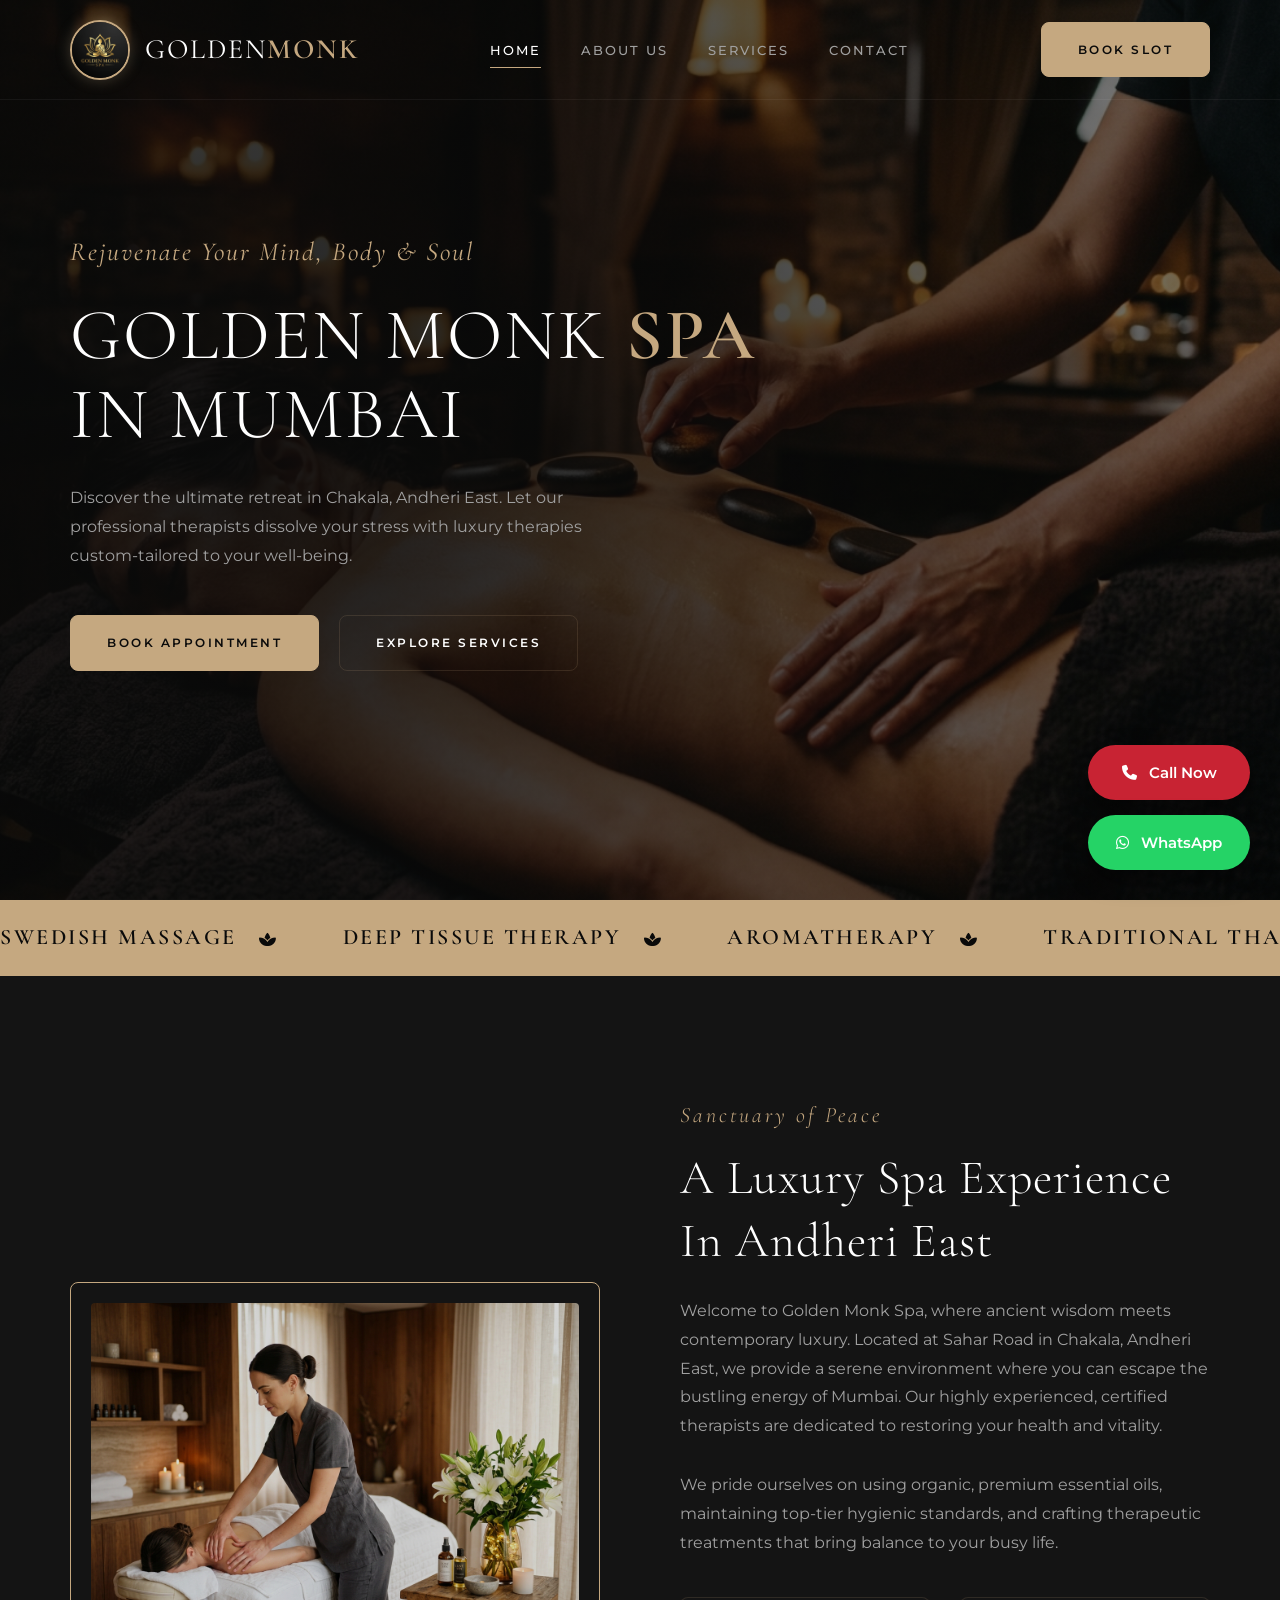
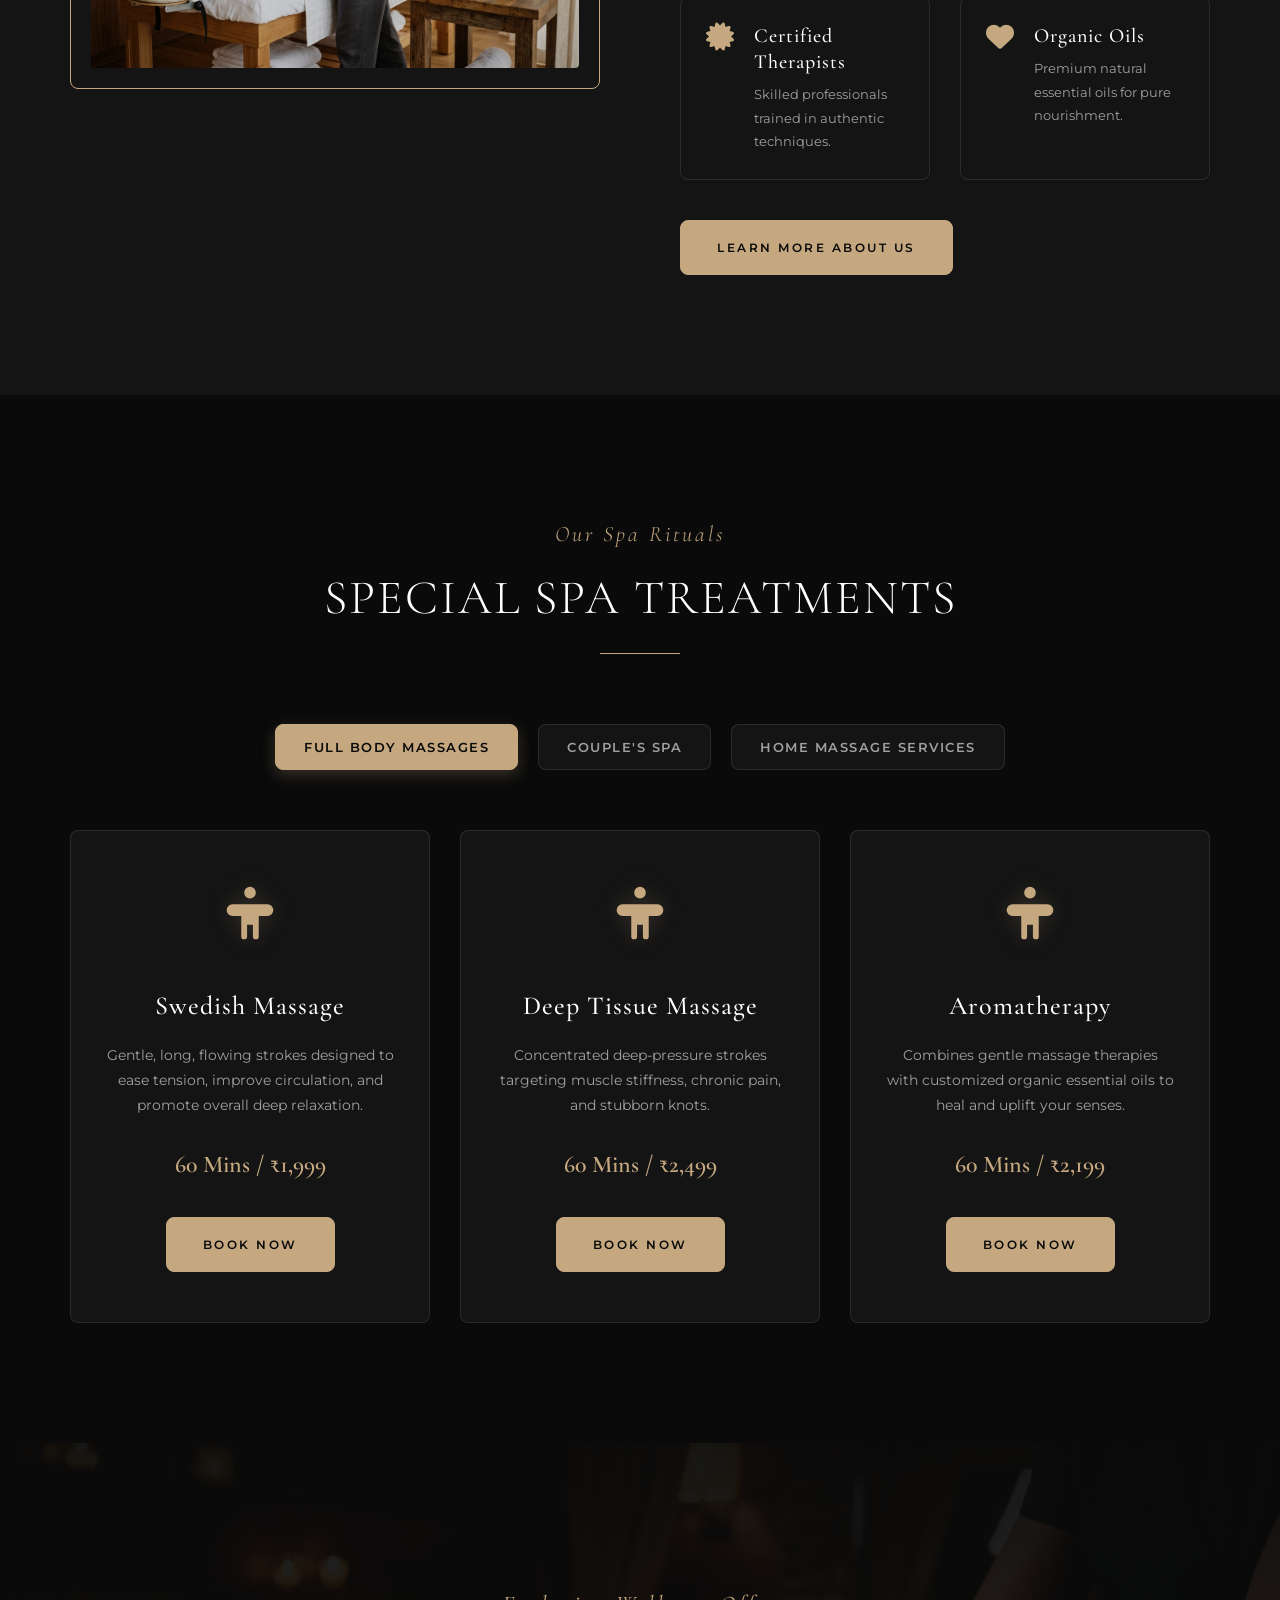
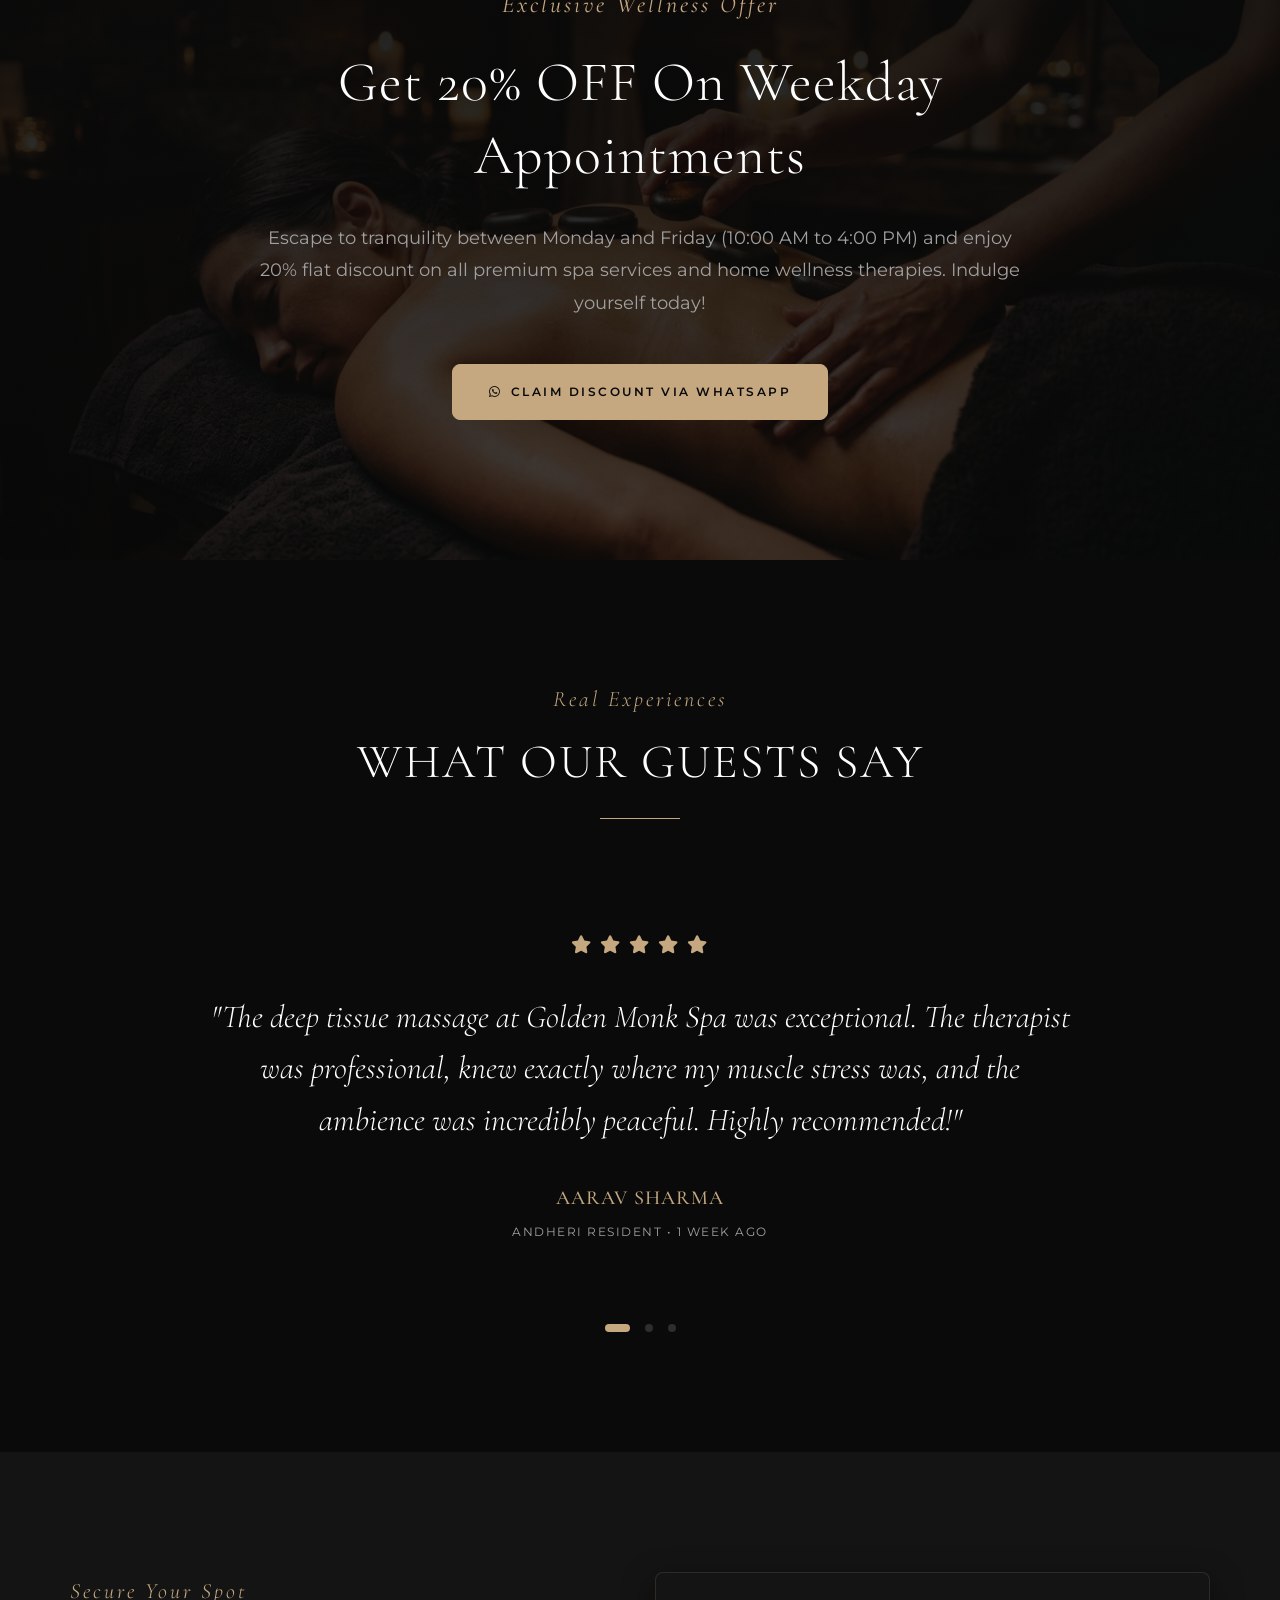
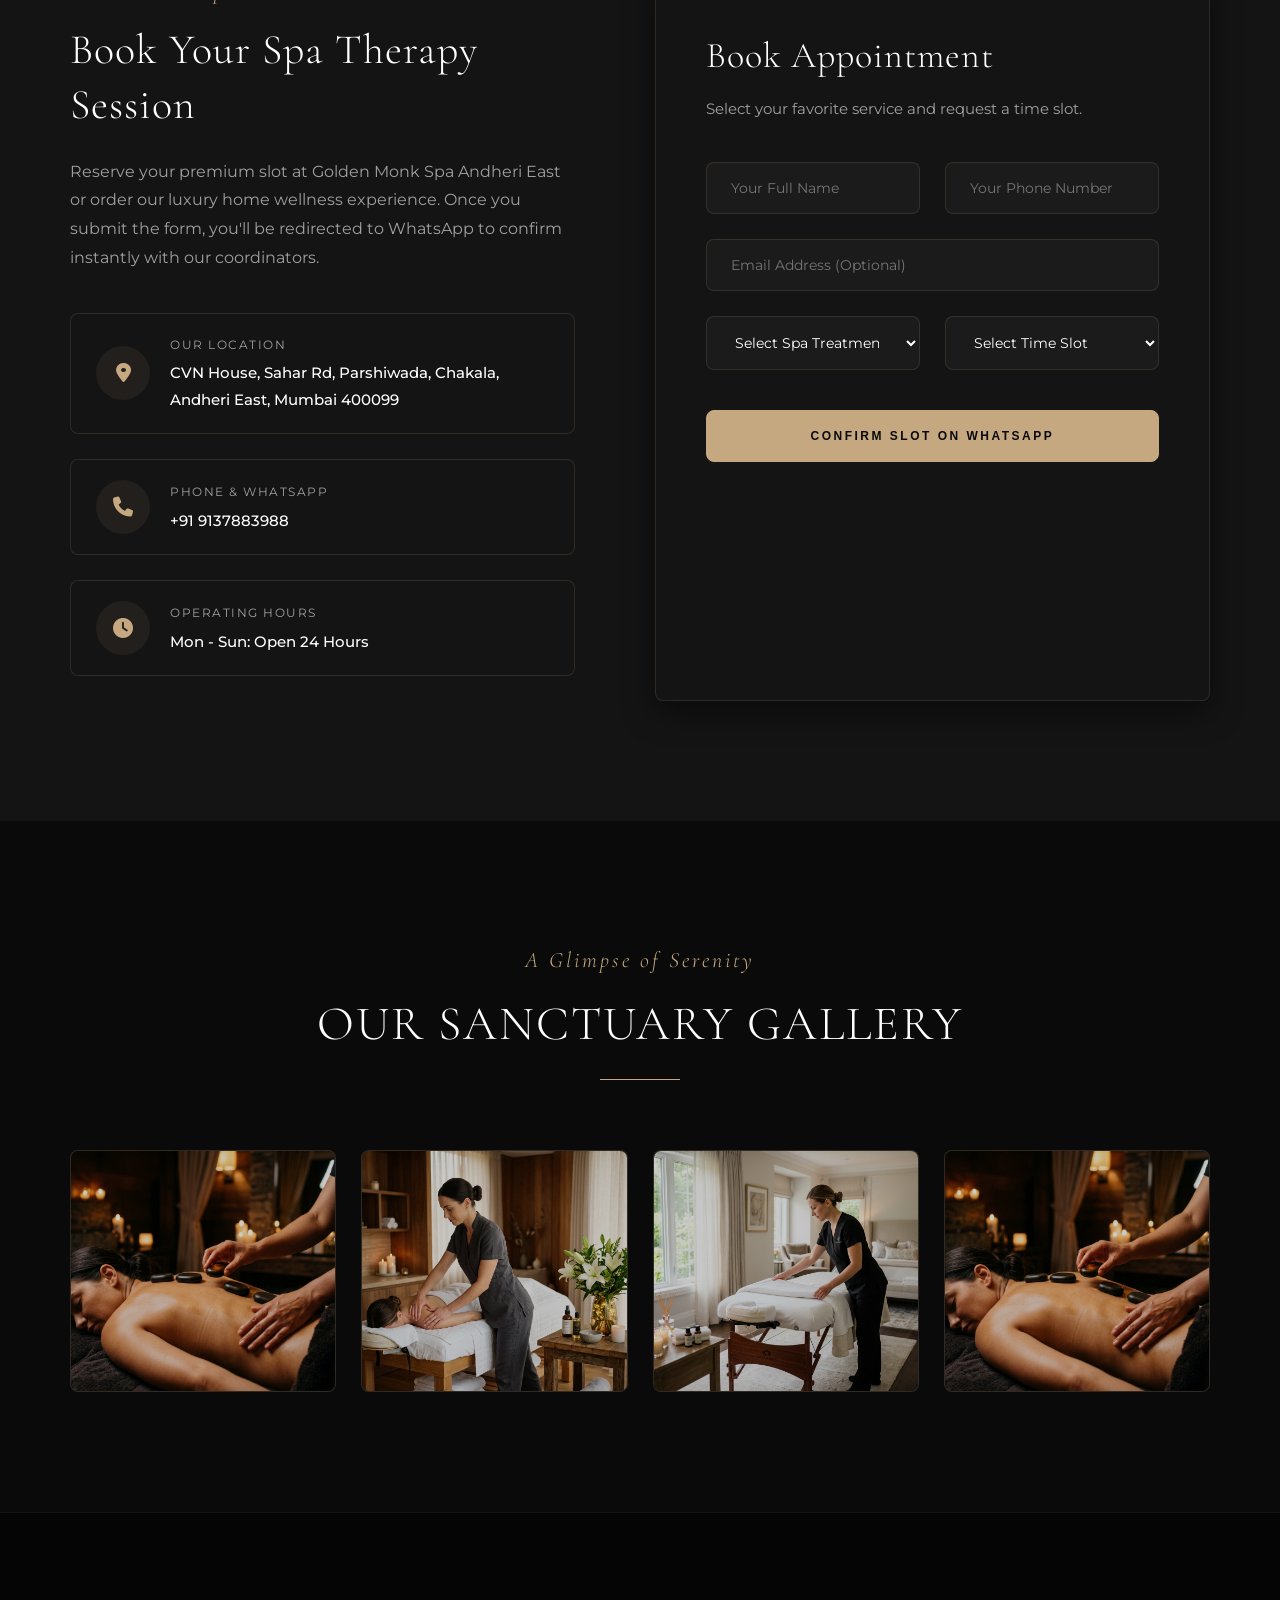
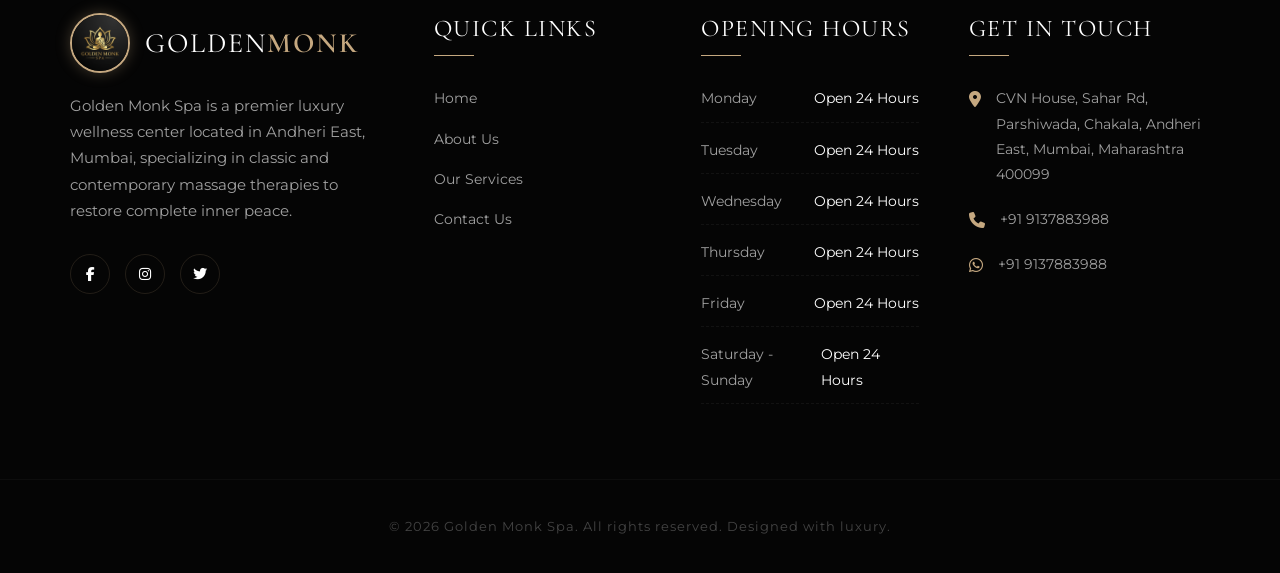
<file: index.html>
<!DOCTYPE html>
<html lang="en">
<head>
    <meta charset="UTF-8">
    <meta http-equiv="X-UA-Compatible" content="IE=edge">
    <meta name="viewport" content="width=device-width, initial-scale=1.0">
    <meta name="description" content="Golden Monk Spa offers luxury wellness & massage therapies in Andheri East, Mumbai. Rejuvenate with Swedish, Deep Tissue, Thai Spa, and our signature Home Massage Services.">
    <meta name="keywords" content="spa in andheri east, massage centre mumbai, golden monk spa, home massage service mumbai, swedish massage, deep tissue massage, thai spa chakala">
    <title>Golden Monk Spa | Luxury Spa & Massage in Andheri East, Mumbai</title>
    
    <!-- Favicon -->
    <link rel="shortcut icon" href="data:image/svg+xml,<svg xmlns=%22http://www.w3.org/2000/svg%22 viewBox=%220 0 100 100%22><text y=%22.9em%22 font-size=%2290%22>🧘</text></svg>">
    
    <!-- Font Awesome for Icons -->
    <link rel="stylesheet" href="https://cdnjs.cloudflare.com/ajax/libs/font-awesome/6.4.0/css/all.min.css">
    
    <!-- Custom Style Sheet -->
    <link rel="stylesheet" href="style.css">
</head>
<body>

    <!-- Floating Contact Actions -->
    <div class="floating-actions">
        <a href="tel:+919137883988" class="float-btn call" title="Call Now">
            <i class="fa-solid fa-phone"></i> Call Now
        </a>
        <a href="https://wa.me/919137883988" target="_blank" class="float-btn whatsapp" title="WhatsApp Message">
            <i class="fa-brands fa-whatsapp"></i> WhatsApp
        </a>
    </div>

    <!-- Header & Navigation -->
    <header class="site-header">
        <div class="container header-container">
            <a href="index.html" class="logo" id="header-logo-link">
                <img src="assets/images/logo.jpg" alt="Golden Monk Spa Logo" class="logo-img">
                <div class="logo-text">Golden<span>Monk</span></div>
            </a>
            
            <nav class="main-nav">
                <ul class="nav-list">
                    <li><a href="index.html" class="nav-link active">Home</a></li>
                    <li><a href="about.html" class="nav-link">About Us</a></li>
                    <li><a href="services.html" class="nav-link">Services</a></li>
                    <li><a href="contact.html" class="nav-link">Contact</a></li>
                </ul>
            </nav>

            <div class="header-action">
                <a href="#appointment-booking" class="btn-gold">Book Slot</a>
            </div>

            <button class="menu-toggle" aria-label="Toggle navigation Menu">
                <span></span>
                <span></span>
                <span></span>
            </button>
        </div>
    </header>

    <!-- Hero Section -->
    <section class="hero-section" style="background-image: url('assets/images/hero.jpg');">
        <div class="hero-overlay"></div>
        <div class="container">
            <div class="hero-content">
                <span class="hero-subtitle">Rejuvenate Your Mind, Body & Soul</span>
                <h1 class="hero-title">Golden Monk <span>Spa </span>In Mumbai</h1>
                <p class="hero-desc">Discover the ultimate retreat in Chakala, Andheri East. Let our professional therapists dissolve your stress with luxury therapies custom-tailored to your well-being.</p>
                <div class="hero-buttons">
                    <a href="#appointment-booking" class="btn-gold">Book Appointment</a>
                    <a href="services.html" class="btn-outline">Explore Services</a>
                </div>
            </div>
        </div>
    </section>

    <!-- Marquee/Ticker Section -->
    <section class="ticker-container" aria-label="Service Specialties">
        <div class="ticker-wrap">
            <span class="ticker-item">Swedish Massage <i class="fa-solid fa-spa"></i></span>
            <span class="ticker-item">Deep Tissue Therapy <i class="fa-solid fa-spa"></i></span>
            <span class="ticker-item">Aromatherapy <i class="fa-solid fa-spa"></i></span>
            <span class="ticker-item">Traditional Thai Spa <i class="fa-solid fa-spa"></i></span>
            <span class="ticker-item">Couple's Spa Harmony <i class="fa-solid fa-spa"></i></span>
            <span class="ticker-item">Home Massage Service <i class="fa-solid fa-spa"></i></span>
            <!-- Duplicated for seamless loop -->
            <span class="ticker-item">Swedish Massage <i class="fa-solid fa-spa"></i></span>
            <span class="ticker-item">Deep Tissue Therapy <i class="fa-solid fa-spa"></i></span>
            <span class="ticker-item">Aromatherapy <i class="fa-solid fa-spa"></i></span>
            <span class="ticker-item">Traditional Thai Spa <i class="fa-solid fa-spa"></i></span>
            <span class="ticker-item">Couple's Spa Harmony <i class="fa-solid fa-spa"></i></span>
            <span class="ticker-item">Home Massage Service <i class="fa-solid fa-spa"></i></span>
        </div>
    </section>

    <!-- Home About Section -->
    <section class="section-padding bg-light" id="about-us">
        <div class="container">
            <div class="home-about-wrapper">
                <div class="home-about-img">
                    <img src="assets/images/massage_service.jpg" alt="Therapist doing massage at Golden Monk Spa">
                </div>
                <div class="home-about-content">
                    <span class="section-subtitle">Sanctuary of Peace</span>
                    <h2>A Luxury Spa Experience In Andheri East</h2>
                    <p>Welcome to Golden Monk Spa, where ancient wisdom meets contemporary luxury. Located at Sahar Road in Chakala, Andheri East, we provide a serene environment where you can escape the bustling energy of Mumbai. Our highly experienced, certified therapists are dedicated to restoring your health and vitality.</p>
                    <p>We pride ourselves on using organic, premium essential oils, maintaining top-tier hygienic standards, and crafting therapeutic treatments that bring balance to your busy life.</p>
                    
                    <div class="about-features">
                        <div class="feature-box">
                            <i class="fa-solid fa-certificate feature-icon"></i>
                            <div class="feature-text">
                                <h4>Certified Therapists</h4>
                                <p>Skilled professionals trained in authentic techniques.</p>
                            </div>
                        </div>
                        <div class="feature-box">
                            <i class="fa-solid fa-heart feature-icon"></i>
                            <div class="feature-text">
                                <h4>Organic Oils</h4>
                                <p>Premium natural essential oils for pure nourishment.</p>
                            </div>
                        </div>
                    </div>
                    <div style="margin-top: 40px;">
                        <a href="about.html" class="btn-gold">Learn More About Us</a>
                    </div>
                </div>
            </div>
        </div>
    </section>

    <!-- Interactive Services Section -->
    <section class="section-padding">
        <div class="container">
            <div class="section-title-wrap">
                <span class="section-subtitle">Our Spa Rituals</span>
                <h2 class="section-title">Special Spa Treatments</h2>
            </div>

            <!-- Tab Buttons -->
            <div class="tabs-navigation">
                <button class="tab-btn active" data-target="full-body-massage">Full Body Massages</button>
                <button class="tab-btn" data-target="couples-harmony">Couple's Spa</button>
                <button class="tab-btn" data-target="home-comforts">Home Massage Services</button>
            </div>

            <!-- Tab Contents -->
            <div class="tab-container">
                <!-- Tab 1: Full Body Massages -->
                <div class="tab-content active" id="full-body-massage">
                    <div class="service-card">
                        <svg class="service-card-icon" viewBox="0 0 24 24" xmlns="http://www.w3.org/2000/svg">
                            <path d="M12,2a2,2,0,1,0,2,2A2,2,0,0,0,12,2Zm6,10H15v7a1,1,0,0,1-2,0V15H11v4a1,1,0,0,1-2,0V12H6a2,2,0,0,1,0-4H18a2,2,0,0,1,0,4Z"/>
                        </svg>
                        <h3 class="service-card-title">Swedish Massage</h3>
                        <p class="service-card-desc">Gentle, long, flowing strokes designed to ease tension, improve circulation, and promote overall deep relaxation.</p>
                        <span class="service-card-price">60 Mins / ₹1,999</span>
                        <a href="#appointment-booking" class="btn-gold">Book Now</a>
                    </div>
                    
                    <div class="service-card">
                        <svg class="service-card-icon" viewBox="0 0 24 24" xmlns="http://www.w3.org/2000/svg">
                            <path d="M12,2a2,2,0,1,0,2,2A2,2,0,0,0,12,2Zm6,10H15v7a1,1,0,0,1-2,0V15H11v4a1,1,0,0,1-2,0V12H6a2,2,0,0,1,0-4H18a2,2,0,0,1,0,4Z"/>
                        </svg>
                        <h3 class="service-card-title">Deep Tissue Massage</h3>
                        <p class="service-card-desc">Concentrated deep-pressure strokes targeting muscle stiffness, chronic pain, and stubborn knots.</p>
                        <span class="service-card-price">60 Mins / ₹2,499</span>
                        <a href="#appointment-booking" class="btn-gold">Book Now</a>
                    </div>
                    
                    <div class="service-card">
                        <svg class="service-card-icon" viewBox="0 0 24 24" xmlns="http://www.w3.org/2000/svg">
                            <path d="M12,2a2,2,0,1,0,2,2A2,2,0,0,0,12,2Zm6,10H15v7a1,1,0,0,1-2,0V15H11v4a1,1,0,0,1-2,0V12H6a2,2,0,0,1,0-4H18a2,2,0,0,1,0,4Z"/>
                        </svg>
                        <h3 class="service-card-title">Aromatherapy</h3>
                        <p class="service-card-desc">Combines gentle massage therapies with customized organic essential oils to heal and uplift your senses.</p>
                        <span class="service-card-price">60 Mins / ₹2,199</span>
                        <a href="#appointment-booking" class="btn-gold">Book Now</a>
                    </div>
                </div>

                <!-- Tab 2: Couples Spa -->
                <div class="tab-content" id="couples-harmony">
                    <div class="service-card" style="grid-column: span 3; max-width: 600px; margin: 0 auto;">
                        <svg class="service-card-icon" viewBox="0 0 24 24" xmlns="http://www.w3.org/2000/svg">
                            <path d="M12,21.35l-1.45-1.32C5.4,15.36,2,12.28,2,8.5A5.45,5.45,0,0,1,7.5,3a6,6,0,0,1,4.5,2.1,6,6,0,0,1,4.5-2.1A5.45,5.45,0,0,1,22,8.5c0,3.78-3.4,6.86-8.55,11.54Z"/>
                        </svg>
                        <h3 class="service-card-title">Couple's Luxury Harmony</h3>
                        <p class="service-card-desc">Reconnect and unwind side-by-side in our private premium couples room. Includes a customized full-body massage, body scrub, and relaxation time with herbal teas.</p>
                        <span class="service-card-price">90 Mins / ₹4,999</span>
                        <a href="#appointment-booking" class="btn-gold">Book Now</a>
                    </div>
                </div>

                <!-- Tab 3: Home Comforts -->
                <div class="tab-content" id="home-comforts">
                    <div class="service-card" style="grid-column: span 3; max-width: 600px; margin: 0 auto;">
                        <span class="home-service-badge">Home Service</span>
                        <svg class="service-card-icon" viewBox="0 0 24 24" xmlns="http://www.w3.org/2000/svg">
                            <path d="M10,20V14h4v6h5V12h3L12,3,2,12H5v8Z"/>
                        </svg>
                        <h3 class="service-card-title">Signature Home Massage Service</h3>
                        <p class="service-card-desc">Experience 5-star spa therapy in the comfort of your own home. Our certified professional therapists bring a foldable massage bed, sanitized linen, organic oils, and soothing music to your residence anywhere in Mumbai.</p>
                        <span class="service-card-price">90 Mins / ₹3,499</span>
                        <a href="#appointment-booking" class="btn-gold">Book Home Visit</a>
                    </div>
                </div>
            </div>
        </div>
    </section>

    <!-- Happy Hour/Discount Section -->
    <section class="promo-banner" style="background-image: url('assets/images/hero.jpg');">
        <div class="promo-banner-content">
            <span class="promo-tag">Exclusive Wellness Offer</span>
            <h2>Get 20% OFF On Weekday Appointments</h2>
            <p>Escape to tranquility between Monday and Friday (10:00 AM to 4:00 PM) and enjoy 20% flat discount on all premium spa services and home wellness therapies. Indulge yourself today!</p>
            <a href="https://wa.me/9137883988?text=Hello%20Golden%20Monk%20Spa,%20I'd%20like%20to%20know%20more%20about%20your%20Weekday%2020%%20Discount%20Offer." target="_blank" class="btn-gold"><i class="fa-brands fa-whatsapp" style="margin-right: 8px;"></i>Claim Discount via WhatsApp</a>
        </div>
    </section>

    <!-- Testimonial Section -->
    <section class="section-padding bg-dark-section">
        <div class="container">
            <div class="section-title-wrap">
                <span class="section-subtitle">Real Experiences</span>
                <h2 class="section-title">What Our Guests Say</h2>
            </div>
            
            <div class="testimonials-slider">
                <!-- Slide 1 -->
                <div class="testimonial-slide active">
                    <div class="testimonial-stars">
                        <i class="fa-solid fa-star"></i>
                        <i class="fa-solid fa-star"></i>
                        <i class="fa-solid fa-star"></i>
                        <i class="fa-solid fa-star"></i>
                        <i class="fa-solid fa-star"></i>
                    </div>
                    <p class="testimonial-text">"The deep tissue massage at Golden Monk Spa was exceptional. The therapist was professional, knew exactly where my muscle stress was, and the ambience was incredibly peaceful. Highly recommended!"</p>
                    <div class="testimonial-author">
                        <h5>Aarav Sharma</h5>
                        <span>Andheri Resident • 1 week ago</span>
                    </div>
                </div>
                <!-- Slide 2 -->
                <div class="testimonial-slide">
                    <div class="testimonial-stars">
                        <i class="fa-solid fa-star"></i>
                        <i class="fa-solid fa-star"></i>
                        <i class="fa-solid fa-star"></i>
                        <i class="fa-solid fa-star"></i>
                        <i class="fa-solid fa-star"></i>
                    </div>
                    <p class="testimonial-text">"I ordered their Home Massage Service last Sunday. They brought everything including a portable spa bed and fresh clean towels. Having a professional massage at home was the best treat after a busy week."</p>
                    <div class="testimonial-author">
                        <h5>Priyanka Mehta</h5>
                        <span>Bandra West Guest • 3 days ago</span>
                    </div>
                </div>
                <!-- Slide 3 -->
                <div class="testimonial-slide">
                    <div class="testimonial-stars">
                        <i class="fa-solid fa-star"></i>
                        <i class="fa-solid fa-star"></i>
                        <i class="fa-solid fa-star"></i>
                        <i class="fa-solid fa-star"></i>
                        <i class="fa-solid fa-star"></i>
                    </div>
                    <p class="testimonial-text">"Perfect couples spa package! My wife and I had a wonderful relaxation therapy session. The oils smelled fantastic, and the pricing was very reasonable for such luxury service."</p>
                    <div class="testimonial-author">
                        <h5>Rohan Deshmukh</h5>
                        <span>Chakala Guest • 2 weeks ago</span>
                    </div>
                </div>

                <!-- Slider Controls -->
                <div class="slider-controls">
                    <span class="slider-dot active"></span>
                    <span class="slider-dot"></span>
                    <span class="slider-dot"></span>
                </div>
            </div>
        </div>
    </section>

    <!-- Slot Booking & Info -->
    <section class="section-padding bg-light" id="appointment-booking">
        <div class="container">
            <div class="booking-section-wrapper">
                <div class="booking-info">
                    <span class="section-subtitle">Secure Your Spot</span>
                    <h3>Book Your Spa Therapy Session</h3>
                    <p>Reserve your premium slot at Golden Monk Spa Andheri East or order our luxury home wellness experience. Once you submit the form, you'll be redirected to WhatsApp to confirm instantly with our coordinators.</p>
                    
                    <div class="info-item">
                        <div class="info-item-icon"><i class="fa-solid fa-location-dot"></i></div>
                        <div class="info-item-text">
                            <span>Our Location</span>
                            <p>CVN House, Sahar Rd, Parshiwada, Chakala, Andheri East, Mumbai 400099</p>
                        </div>
                    </div>
                    
                    <div class="info-item">
                        <div class="info-item-icon"><i class="fa-solid fa-phone"></i></div>
                        <div class="info-item-text">
                            <span>Phone & WhatsApp</span>
                            <p>+91 9137883988</p>
                        </div>
                    </div>
                    
                    <div class="info-item">
                        <div class="info-item-icon"><i class="fa-solid fa-clock"></i></div>
                        <div class="info-item-text">
                            <span>Operating Hours</span>
                            <p>Mon - Sun: Open 24 Hours</p>
                        </div>
                    </div>
                </div>

                <div class="booking-form-box">
                    <h3>Book Appointment</h3>
                    <p>Select your favorite service and request a time slot.</p>
                    
                    <form class="booking-form">
                        <div class="form-row">
                            <div class="form-group">
                                <input type="text" class="form-control" placeholder="Your Full Name" name="name" required>
                            </div>
                            <div class="form-group">
                                <input type="tel" class="form-control" placeholder="Your Phone Number" name="phone" required>
                            </div>
                        </div>
                        <div class="form-group">
                            <input type="email" class="form-control" placeholder="Email Address (Optional)" name="email">
                        </div>
                        <div class="form-row">
                            <div class="form-group">
                                <select class="form-control" name="service" required>
                                    <option value="" disabled selected>Select Spa Treatment</option>
                                    <option value="Swedish Body Massage">Swedish Body Massage</option>
                                    <option value="Deep Tissue Therapy">Deep Tissue Therapy</option>
                                    <option value="Aromatherapy Massage">Aromatherapy Massage</option>
                                    <option value="Traditional Thai Spa">Traditional Thai Spa</option>
                                    <option value="Couple Harmony Package">Couple Harmony Package</option>
                                    <option value="Home Massage Service (Mumbai Residence)">Home Massage Service (Home Visit)</option>
                                </select>
                            </div>
                            <div class="form-group">
                                <select class="form-control" name="time" required>
                                    <option value="" disabled selected>Select Time Slot</option>
                                    <option value="08:00 AM - 10:00 AM">08:00 AM - 10:00 AM</option>
                                    <option value="10:00 AM - 12:00 PM">10:00 AM - 12:00 PM</option>
                                    <option value="12:00 PM - 02:00 PM">12:00 PM - 02:00 PM</option>
                                    <option value="02:00 PM - 04:00 PM">02:00 PM - 04:00 PM</option>
                                    <option value="04:00 PM - 06:00 PM">04:00 PM - 06:00 PM</option>
                                    <option value="06:00 PM - 08:00 PM">06:00 PM - 08:00 PM</option>
                                    <option value="08:00 PM - 10:00 PM">08:00 PM - 10:00 PM</option>
                                    <option value="10:00 PM - 12:00 AM">10:00 PM - 12:00 AM</option>
                                    <option value="12:00 AM - 02:00 AM">12:00 AM - 02:00 AM</option>
                                    <option value="02:00 AM - 04:00 AM">02:00 AM - 04:00 AM</option>
                                    <option value="04:00 AM - 06:00 AM">04:00 AM - 06:00 AM</option>
                                    <option value="06:00 AM - 08:00 AM">06:00 AM - 08:00 AM</option>
                                </select>
                            </div>
                        </div>
                        <button type="submit" class="btn-gold">Confirm slot on WhatsApp</button>
                    </form>
                </div>
            </div>
        </div>
    </section>

    <!-- Gallery Preview Section -->
    <section class="section-padding">
        <div class="container">
            <div class="section-title-wrap">
                <span class="section-subtitle">A Glimpse of Serenity</span>
                <h2 class="section-title">Our Sanctuary Gallery</h2>
            </div>
            
            <div class="gallery-grid">
                <div class="gallery-item">
                    <img src="assets/images/hero.jpg" alt="Spa stone setting">
                    <div class="gallery-overlay">
                        <i class="fa-solid fa-eye gallery-icon"></i>
                    </div>
                </div>
                <div class="gallery-item">
                    <img src="assets/images/massage_service.jpg" alt="Therapy room layout">
                    <div class="gallery-overlay">
                        <i class="fa-solid fa-eye gallery-icon"></i>
                    </div>
                </div>
                <div class="gallery-item">
                    <img src="assets/images/home_massage.jpg" alt="Home massage setup">
                    <div class="gallery-overlay">
                        <i class="fa-solid fa-eye gallery-icon"></i>
                    </div>
                </div>
                <div class="gallery-item">
                    <img src="assets/images/hero.jpg" alt="Relaxation aromatherapy">
                    <div class="gallery-overlay">
                        <i class="fa-solid fa-eye gallery-icon"></i>
                    </div>
                </div>
            </div>
        </div>
    </section>

    <!-- Footer -->
    <footer class="site-footer">
        <div class="footer-top">
            <div class="container footer-grid">
                <div class="footer-widget">
                    <a href="index.html" class="logo" style="margin-bottom: 20px;">
                        <img src="assets/images/logo.jpg" alt="Golden Monk Spa Logo" class="logo-img">
                        <div class="logo-text">Golden<span>Monk</span></div>
                    </a>
                    <p class="footer-logo-desc">Golden Monk Spa is a premier luxury wellness center located in Andheri East, Mumbai, specializing in classic and contemporary massage therapies to restore complete inner peace.</p>
                    <div class="footer-socials">
                        <a href="#" class="social-icon" aria-label="Facebook Page"><i class="fa-brands fa-facebook-f"></i></a>
                        <a href="#" class="social-icon" aria-label="Instagram Profile"><i class="fa-brands fa-instagram"></i></a>
                        <a href="#" class="social-icon" aria-label="Twitter Profile"><i class="fa-brands fa-twitter"></i></a>
                    </div>
                </div>

                <div class="footer-widget">
                    <h4 class="footer-widget-title">Quick Links</h4>
                    <ul class="footer-links-list">
                        <li><a href="index.html">Home</a></li>
                        <li><a href="about.html">About Us</a></li>
                        <li><a href="services.html">Our Services</a></li>
                        <li><a href="contact.html">Contact Us</a></li>
                    </ul>
                </div>

                <div class="footer-widget">
                    <h4 class="footer-widget-title">Opening Hours</h4>
                    <ul class="footer-hours-list">
                        <li>Monday <span>Open 24 Hours</span></li>
                        <li>Tuesday <span>Open 24 Hours</span></li>
                        <li>Wednesday <span>Open 24 Hours</span></li>
                        <li>Thursday <span>Open 24 Hours</span></li>
                        <li>Friday <span>Open 24 Hours</span></li>
                        <li>Saturday - Sunday <span>Open 24 Hours</span></li>
                    </ul>
                </div>

                <div class="footer-widget">
                    <h4 class="footer-widget-title">Get In Touch</h4>
                    <ul class="footer-contact-list">
                        <li>
                            <i class="fa-solid fa-location-dot"></i>
                            <span>CVN House, Sahar Rd, Parshiwada, Chakala, Andheri East, Mumbai, Maharashtra 400099</span>
                        </li>
                        <li>
                            <i class="fa-solid fa-phone"></i>
                            <a href="tel:+919137883988">+91 9137883988</a>
                        </li>
                        <li>
                            <i class="fa-brands fa-whatsapp"></i>
                            <a href="https://wa.me/9137883988" target="_blank">+91 9137883988</a>
                        </li>
                    </ul>
                </div>
            </div>
        </div>
        
        <div class="footer-bottom">
            <div class="container">
                <p class="footer-bottom-text">&copy; 2026 Golden Monk Spa. All rights reserved. Designed with luxury.</p>
            </div>
        </div>
    </footer>

    <!-- JavaScript File -->
    <script src="script.js"></script>
</body>
</html>
</file>
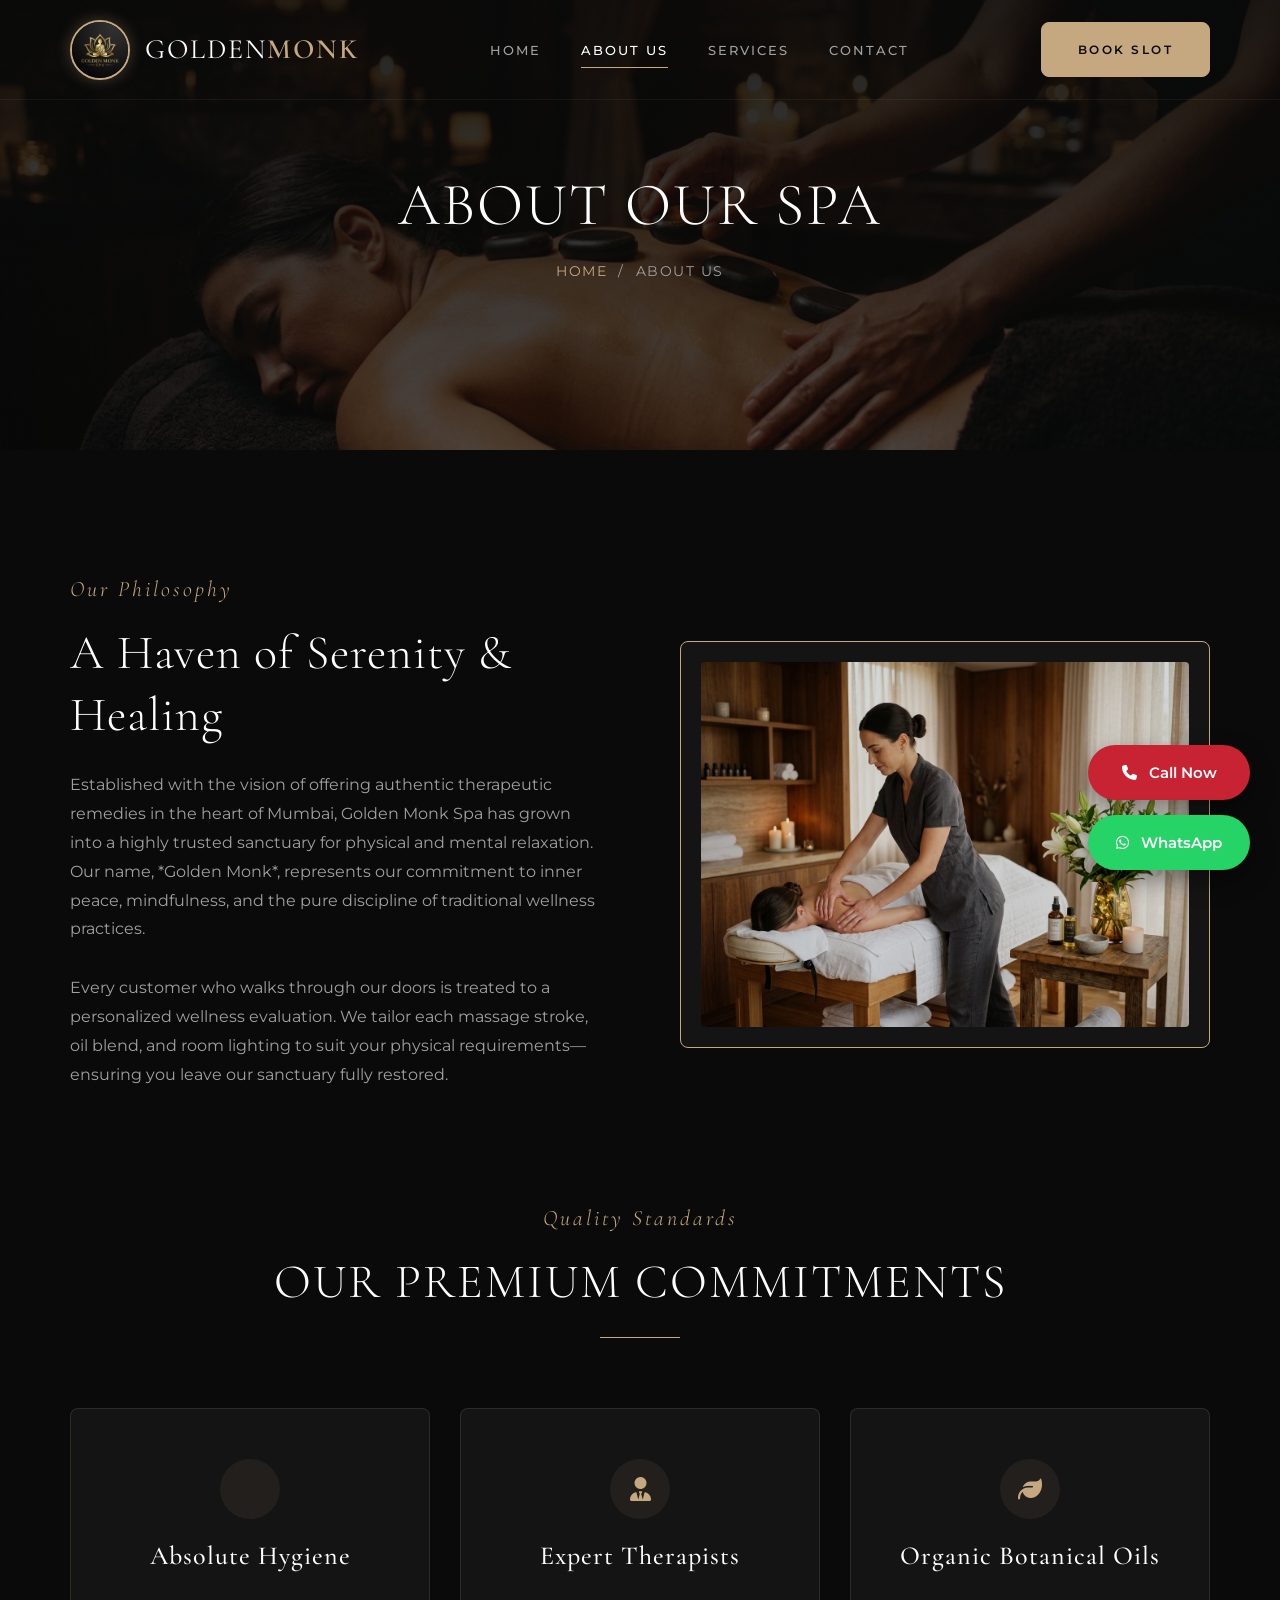
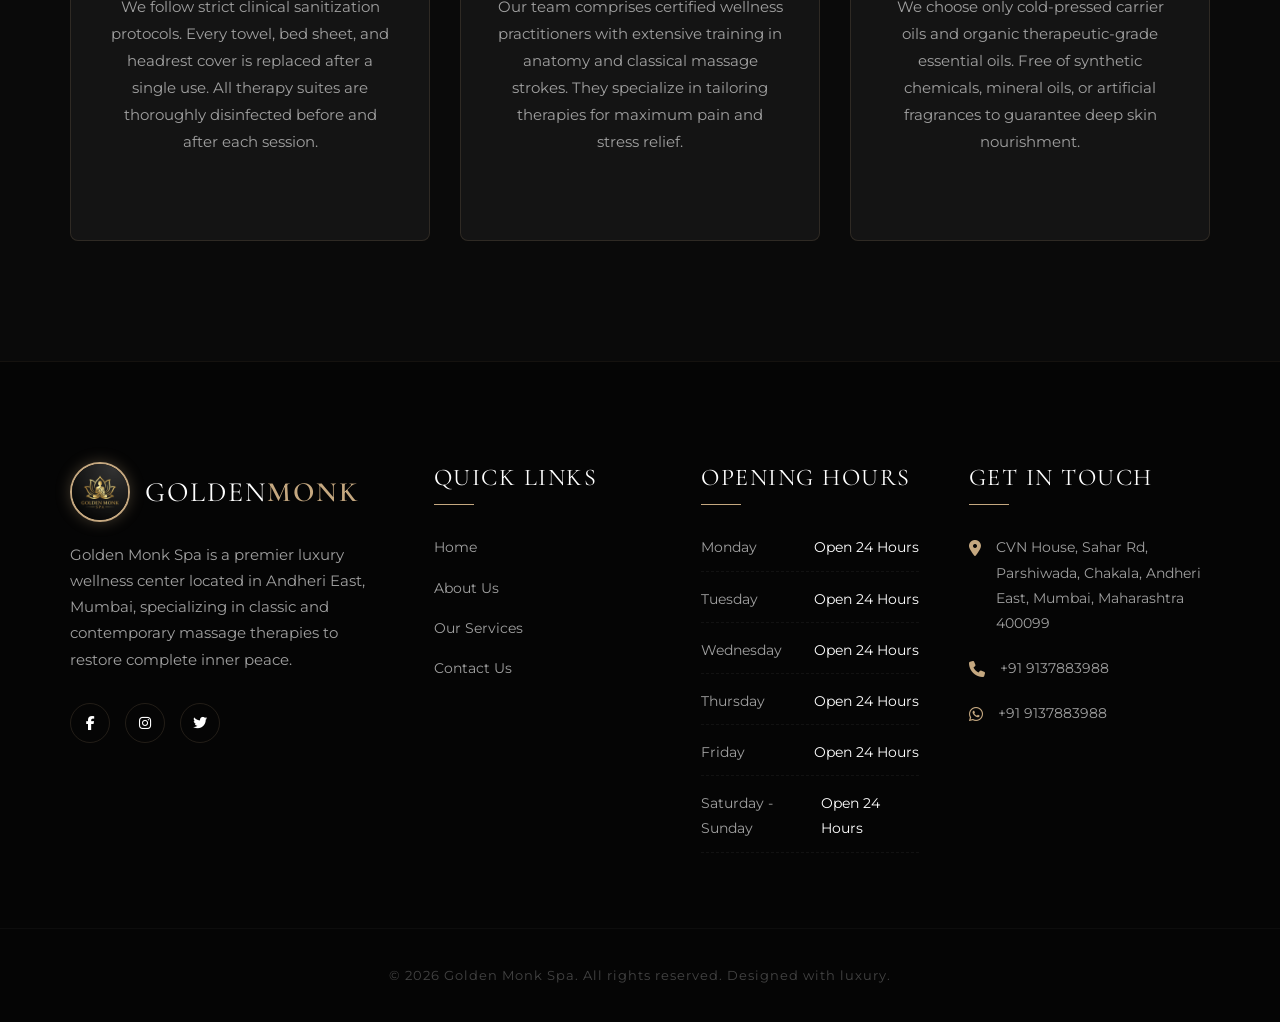
<file: about.html>
<!DOCTYPE html>
<html lang="en">
<head>
    <meta charset="UTF-8">
    <meta http-equiv="X-UA-Compatible" content="IE=edge">
    <meta name="viewport" content="width=device-width, initial-scale=1.0">
    <meta name="description" content="Discover Golden Monk Spa Andheri East. Read about our certified wellness therapists, strict hygiene codes, and our luxury therapeutic spa philosophy in Mumbai.">
    <title>About Us | Golden Monk Spa Andheri East | Certified Spa Therapists</title>
    
    <!-- Favicon -->
    <link rel="shortcut icon" href="data:image/svg+xml,<svg xmlns=%22http://www.w3.org/2000/svg%22 viewBox=%220 0 100 100%22><text y=%22.9em%22 font-size=%2290%22>🧘</text></svg>">
    
    <!-- Font Awesome for Icons -->
    <link rel="stylesheet" href="https://cdnjs.cloudflare.com/ajax/libs/font-awesome/6.4.0/css/all.min.css">
    
    <!-- Custom Style Sheet -->
    <link rel="stylesheet" href="style.css">
</head>
<body>

    <!-- Floating Contact Actions -->
    <div class="floating-actions">
        <a href="tel:+919137883988" class="float-btn call" title="Call Now">
            <i class="fa-solid fa-phone"></i> Call Now
        </a>
        <a href="https://wa.me/919137883988" target="_blank" class="float-btn whatsapp" title="WhatsApp Message">
            <i class="fa-brands fa-whatsapp"></i> WhatsApp
        </a>
    </div>

    <!-- Header & Navigation -->
    <header class="site-header sticky">
        <div class="container header-container">
            <a href="index.html" class="logo">
                <img src="assets/images/logo.jpg" alt="Golden Monk Spa Logo" class="logo-img">
                <div class="logo-text">Golden<span>Monk</span></div>
            </a>
            
            <nav class="main-nav">
                <ul class="nav-list">
                    <li><a href="index.html" class="nav-link">Home</a></li>
                    <li><a href="about.html" class="nav-link active">About Us</a></li>
                    <li><a href="services.html" class="nav-link">Services</a></li>
                    <li><a href="contact.html" class="nav-link">Contact</a></li>
                </ul>
            </nav>

            <div class="header-action">
                <a href="index.html#appointment-booking" class="btn-gold">Book Slot</a>
            </div>

            <button class="menu-toggle" aria-label="Toggle navigation Menu">
                <span></span>
                <span></span>
                <span></span>
            </button>
        </div>
    </header>

    <!-- Inner Hero -->
    <section class="inner-hero" style="background-image: url('assets/images/hero.jpg');">
        <div class="inner-hero-content">
            <h1>About Our Spa</h1>
            <div class="breadcrumbs">
                <a href="index.html">Home</a> &nbsp;/&nbsp; <span>About Us</span>
            </div>
        </div>
    </section>

    <!-- Philosophy & Core Values -->
    <section class="section-padding">
        <div class="container">
            <div class="home-about-wrapper" style="margin-bottom: 80px;">
                <div class="home-about-content">
                    <span class="section-subtitle">Our Philosophy</span>
                    <h2>A Haven of Serenity & Healing</h2>
                    <p>Established with the vision of offering authentic therapeutic remedies in the heart of Mumbai, Golden Monk Spa has grown into a highly trusted sanctuary for physical and mental relaxation. Our name, *Golden Monk*, represents our commitment to inner peace, mindfulness, and the pure discipline of traditional wellness practices.</p>
                    <p>Every customer who walks through our doors is treated to a personalized wellness evaluation. We tailor each massage stroke, oil blend, and room lighting to suit your physical requirements—ensuring you leave our sanctuary fully restored.</p>
                </div>
                <div class="home-about-img">
                    <img src="assets/images/massage_service.jpg" alt="Golden Monk Spa serene therapy setting">
                </div>
            </div>

            <div class="section-title-wrap">
                <span class="section-subtitle">Quality Standards</span>
                <h2 class="section-title">Our Premium Commitments</h2>
            </div>

            <div class="tab-content active">
                <div class="service-card">
                    <div class="info-item-icon" style="margin: 0 auto 20px; width: 60px; height: 60px;"><i class="fa-solid fa-sparkles" style="font-size: 24px;"></i></div>
                    <h3 class="service-card-title">Absolute Hygiene</h3>
                    <p class="services-list-desc">We follow strict clinical sanitization protocols. Every towel, bed sheet, and headrest cover is replaced after a single use. All therapy suites are thoroughly disinfected before and after each session.</p>
                </div>
                
                <div class="service-card">
                    <div class="info-item-icon" style="margin: 0 auto 20px; width: 60px; height: 60px;"><i class="fa-solid fa-user-tie" style="font-size: 24px;"></i></div>
                    <h3 class="service-card-title">Expert Therapists</h3>
                    <p class="services-list-desc">Our team comprises certified wellness practitioners with extensive training in anatomy and classical massage strokes. They specialize in tailoring therapies for maximum pain and stress relief.</p>
                </div>

                <div class="service-card">
                    <div class="info-item-icon" style="margin: 0 auto 20px; width: 60px; height: 60px;"><i class="fa-solid fa-leaf" style="font-size: 24px;"></i></div>
                    <h3 class="service-card-title">Organic Botanical Oils</h3>
                    <p class="services-list-desc">We choose only cold-pressed carrier oils and organic therapeutic-grade essential oils. Free of synthetic chemicals, mineral oils, or artificial fragrances to guarantee deep skin nourishment.</p>
                </div>
            </div>
        </div>
    </section>

    <!-- Footer -->
    <footer class="site-footer">
        <div class="footer-top">
            <div class="container footer-grid">
                <div class="footer-widget">
                    <a href="index.html" class="logo" style="margin-bottom: 20px;">
                        <img src="assets/images/logo.jpg" alt="Golden Monk Spa Logo" class="logo-img">
                        <div class="logo-text">Golden<span>Monk</span></div>
                    </a>
                    <p class="footer-logo-desc">Golden Monk Spa is a premier luxury wellness center located in Andheri East, Mumbai, specializing in classic and contemporary massage therapies to restore complete inner peace.</p>
                    <div class="footer-socials">
                        <a href="#" class="social-icon" aria-label="Facebook Page"><i class="fa-brands fa-facebook-f"></i></a>
                        <a href="#" class="social-icon" aria-label="Instagram Profile"><i class="fa-brands fa-instagram"></i></a>
                        <a href="#" class="social-icon" aria-label="Twitter Profile"><i class="fa-brands fa-twitter"></i></a>
                    </div>
                </div>

                <div class="footer-widget">
                    <h4 class="footer-widget-title">Quick Links</h4>
                    <ul class="footer-links-list">
                        <li><a href="index.html">Home</a></li>
                        <li><a href="about.html">About Us</a></li>
                        <li><a href="services.html">Our Services</a></li>
                        <li><a href="contact.html">Contact Us</a></li>
                    </ul>
                </div>

                <div class="footer-widget">
                    <h4 class="footer-widget-title">Opening Hours</h4>
                    <ul class="footer-hours-list">
                        <li>Monday <span>Open 24 Hours</span></li>
                        <li>Tuesday <span>Open 24 Hours</span></li>
                        <li>Wednesday <span>Open 24 Hours</span></li>
                        <li>Thursday <span>Open 24 Hours</span></li>
                        <li>Friday <span>Open 24 Hours</span></li>
                        <li>Saturday - Sunday <span>Open 24 Hours</span></li>
                    </ul>
                </div>

                <div class="footer-widget">
                    <h4 class="footer-widget-title">Get In Touch</h4>
                    <ul class="footer-contact-list">
                        <li>
                            <i class="fa-solid fa-location-dot"></i>
                            <span>CVN House, Sahar Rd, Parshiwada, Chakala, Andheri East, Mumbai, Maharashtra 400099</span>
                        </li>
                        <li>
                            <i class="fa-solid fa-phone"></i>
                            <a href="tel:+919137883988">+91 9137883988</a>
                        </li>
                        <li>
                            <i class="fa-brands fa-whatsapp"></i>
                            <a href="https://wa.me/9137883988" target="_blank">+91 9137883988</a>
                        </li>
                    </ul>
                </div>
            </div>
        </div>
        
        <div class="footer-bottom">
            <div class="container">
                <p class="footer-bottom-text">&copy; 2026 Golden Monk Spa. All rights reserved. Designed with luxury.</p>
            </div>
        </div>
    </footer>

    <!-- JavaScript File -->
    <script src="script.js"></script>
</body>
</html>
</file>
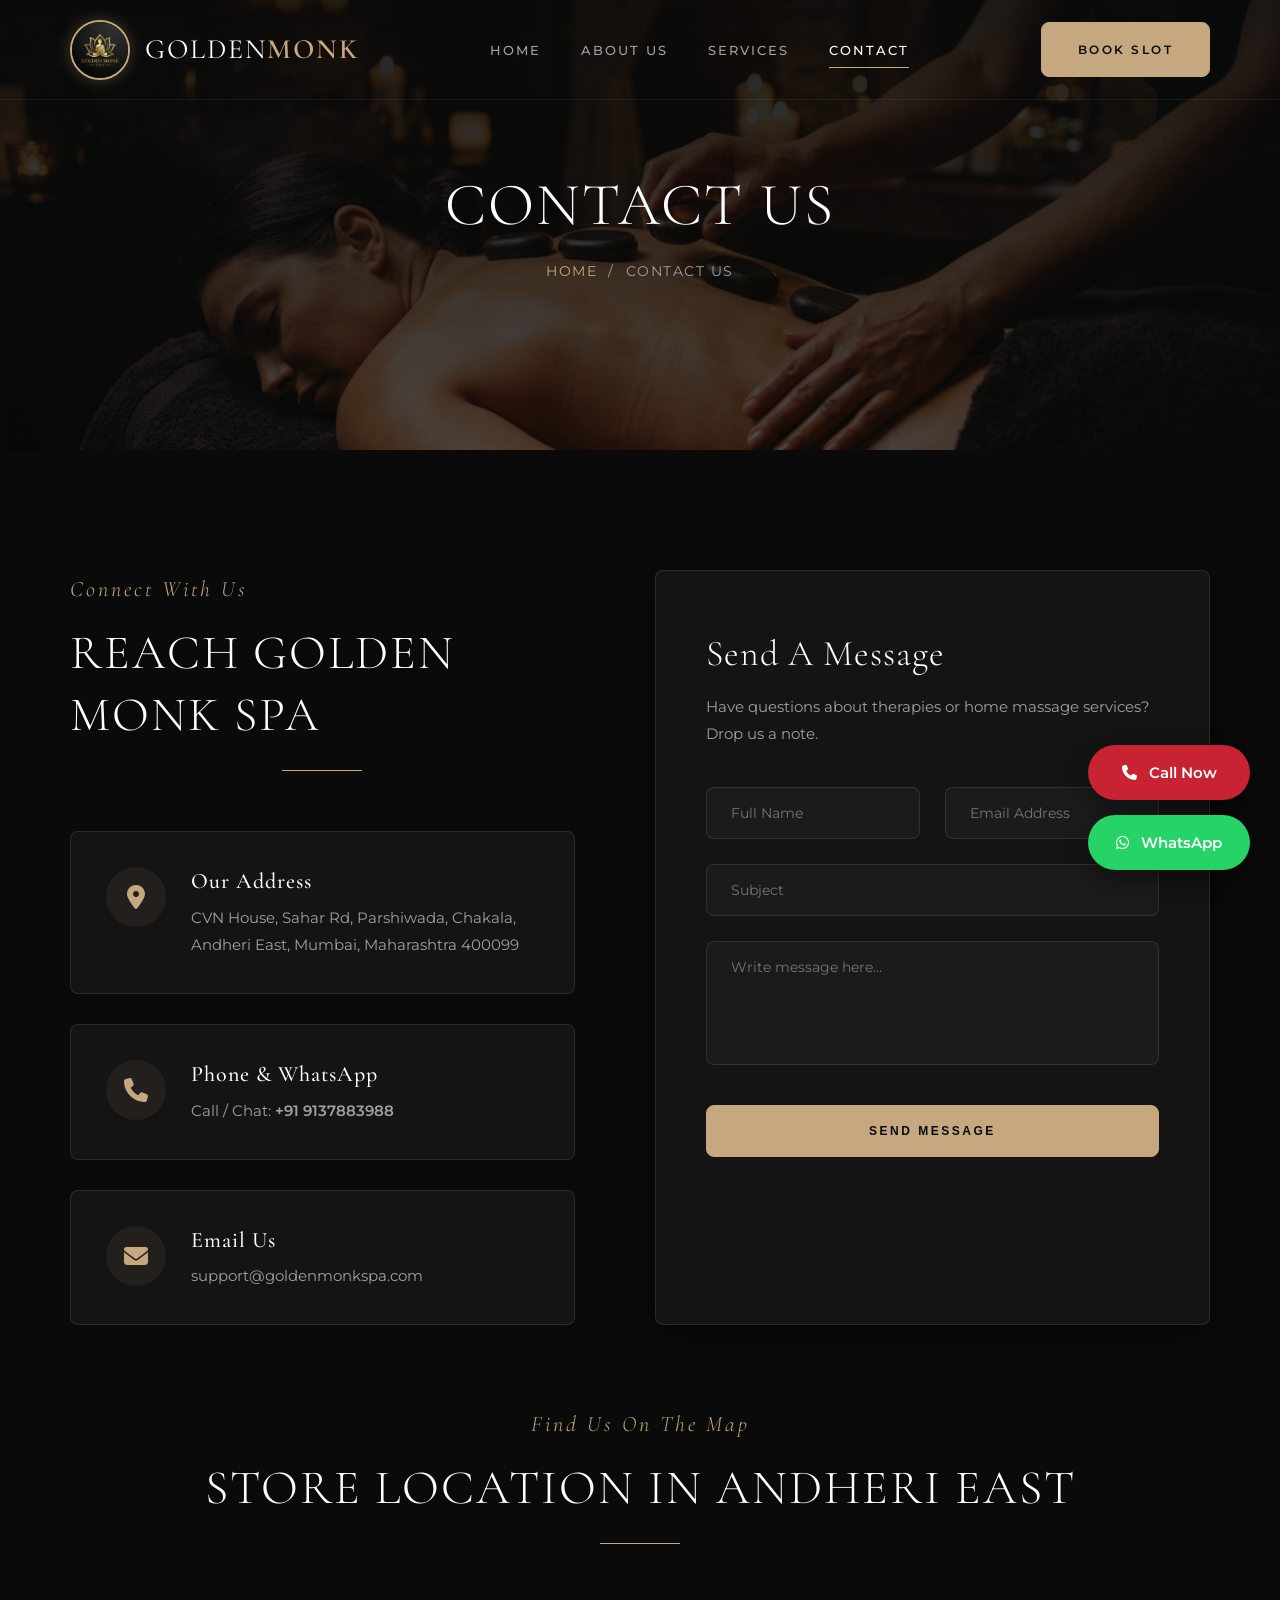
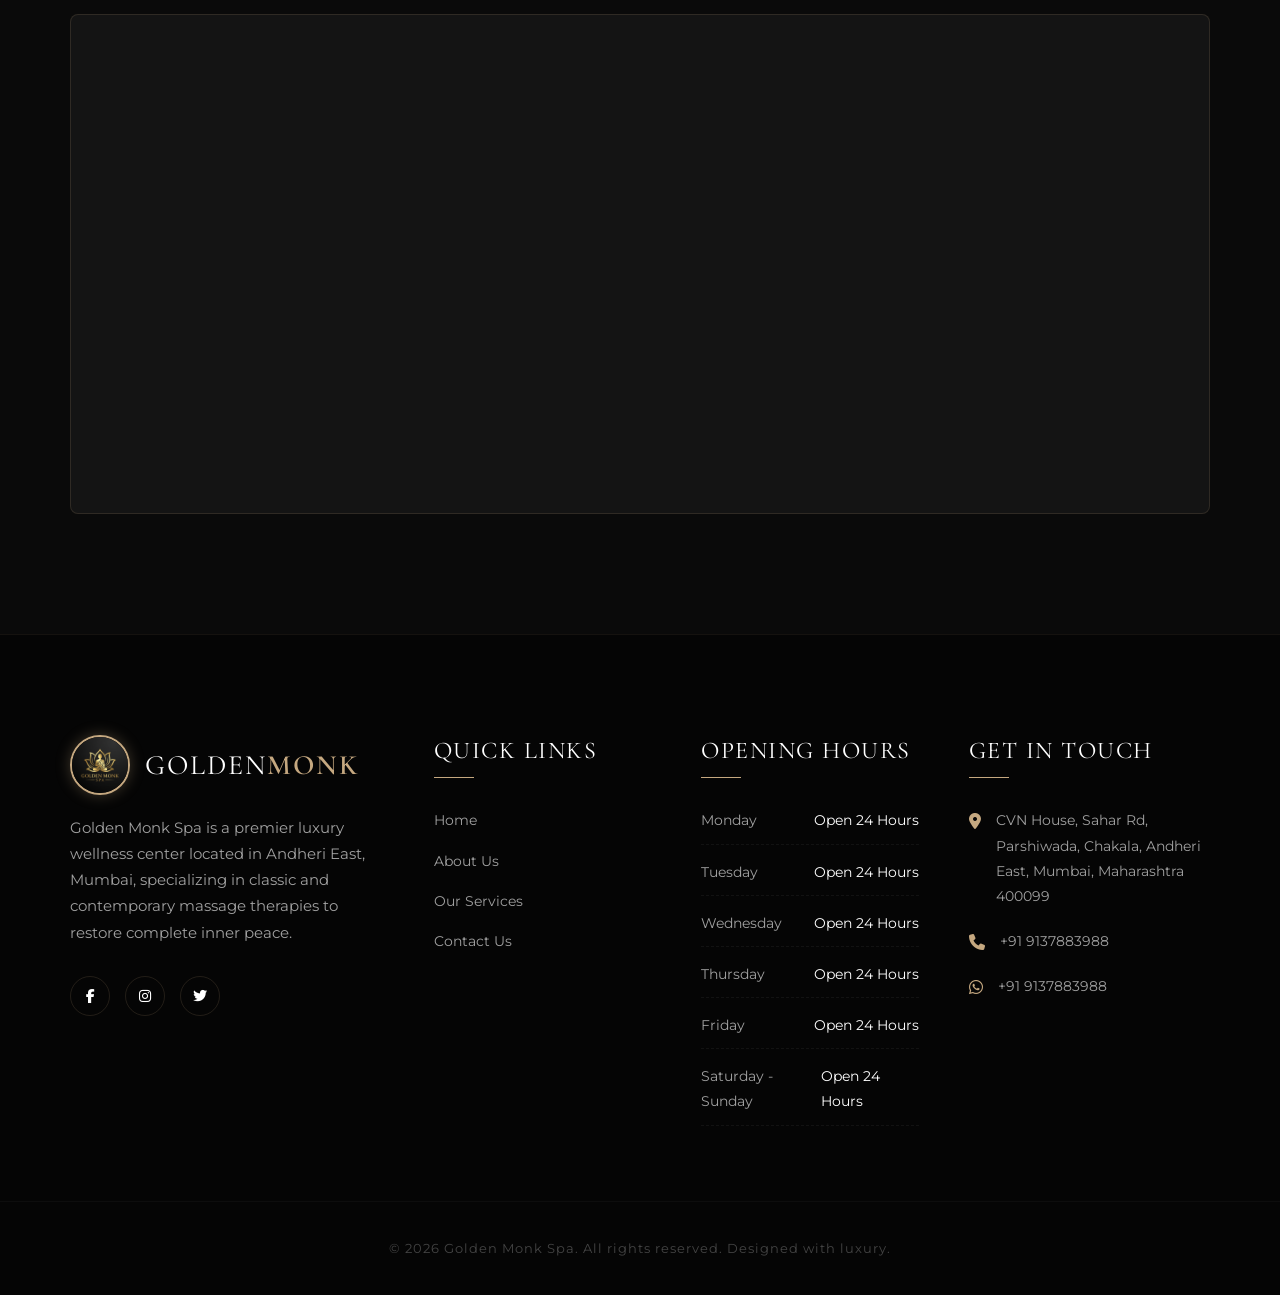
<file: contact.html>
<!DOCTYPE html>
<html lang="en">
<head>
    <meta charset="UTF-8">
    <meta http-equiv="X-UA-Compatible" content="IE=edge">
    <meta name="viewport" content="width=device-width, initial-scale=1.0">
    <meta name="description" content="Contact Golden Monk Spa in Andheri East. Find our store address at CVN House Sahar Rd, call/WhatsApp 9137883988, check hours, or book a luxury spa massage session.">
    <title>Contact Us | Golden Monk Spa Andheri East | Maps & Phone</title>
    
    <!-- Favicon -->
    <link rel="shortcut icon" href="data:image/svg+xml,<svg xmlns=%22http://www.w3.org/2000/svg%22 viewBox=%220 0 100 100%22><text y=%22.9em%22 font-size=%2290%22>🧘</text></svg>">
    
    <!-- Font Awesome for Icons -->
    <link rel="stylesheet" href="https://cdnjs.cloudflare.com/ajax/libs/font-awesome/6.4.0/css/all.min.css">
    
    <!-- Custom Style Sheet -->
    <link rel="stylesheet" href="style.css">
</head>
<body>

    <!-- Floating Contact Actions -->
    <div class="floating-actions">
        <a href="tel:+919137883988" class="float-btn call" title="Call Now">
            <i class="fa-solid fa-phone"></i> Call Now
        </a>
        <a href="https://wa.me/919137883988" target="_blank" class="float-btn whatsapp" title="WhatsApp Message">
            <i class="fa-brands fa-whatsapp"></i> WhatsApp
        </a>
    </div>

    <!-- Header & Navigation -->
    <header class="site-header sticky">
        <div class="container header-container">
            <a href="index.html" class="logo">
                <img src="assets/images/logo.jpg" alt="Golden Monk Spa Logo" class="logo-img">
                <div class="logo-text">Golden<span>Monk</span></div>
            </a>
            
            <nav class="main-nav">
                <ul class="nav-list">
                    <li><a href="index.html" class="nav-link">Home</a></li>
                    <li><a href="about.html" class="nav-link">About Us</a></li>
                    <li><a href="services.html" class="nav-link">Services</a></li>
                    <li><a href="contact.html" class="nav-link active">Contact</a></li>
                </ul>
            </nav>

            <div class="header-action">
                <a href="index.html#appointment-booking" class="btn-gold">Book Slot</a>
            </div>

            <button class="menu-toggle" aria-label="Toggle navigation Menu">
                <span></span>
                <span></span>
                <span></span>
            </button>
        </div>
    </header>

    <!-- Inner Hero -->
    <section class="inner-hero" style="background-image: url('assets/images/hero.jpg');">
        <div class="inner-hero-content">
            <h1>Contact Us</h1>
            <div class="breadcrumbs">
                <a href="index.html">Home</a> &nbsp;/&nbsp; <span>Contact Us</span>
            </div>
        </div>
    </section>

    <!-- Contact & Map Details -->
    <section class="section-padding">
        <div class="container">
            <div class="contact-grid" style="margin-bottom: 80px;">
                
                <div class="contact-card-box">
                    <div class="section-title-wrap" style="text-align: left; margin-bottom: 30px;">
                        <span class="section-subtitle">Connect With Us</span>
                        <h2 class="section-title" style="display: block;">Reach Golden Monk Spa</h2>
                    </div>
                    
                    <div class="contact-detail-card">
                        <div class="contact-detail-icon"><i class="fa-solid fa-location-dot"></i></div>
                        <div class="contact-detail-text">
                            <h4>Our Address</h4>
                            <p>CVN House, Sahar Rd, Parshiwada, Chakala, Andheri East, Mumbai, Maharashtra 400099</p>
                        </div>
                    </div>
                    
                    <div class="contact-detail-card">
                        <div class="contact-detail-icon"><i class="fa-solid fa-phone"></i></div>
                        <div class="contact-detail-text">
                            <h4>Phone & WhatsApp</h4>
                            <p>Call / Chat: <a href="tel:+919137883988" style="color: var(--color-gold-dark); font-weight: 600;">+91 9137883988</a></p>
                        </div>
                    </div>

                    <div class="contact-detail-card">
                        <div class="contact-detail-icon"><i class="fa-solid fa-envelope"></i></div>
                        <div class="contact-detail-text">
                            <h4>Email Us</h4>
                            <p>support@goldenmonkspa.com</p>
                        </div>
                    </div>
                </div>

                <!-- Contact Message Form -->
                <div class="booking-form-box">
                    <h3>Send A Message</h3>
                    <p>Have questions about therapies or home massage services? Drop us a note.</p>
                    <form class="contact-form-element booking-form">
                        <div class="form-row">
                            <div class="form-group">
                                <input type="text" class="form-control" placeholder="Full Name" name="c_name" required>
                            </div>
                            <div class="form-group">
                                <input type="email" class="form-control" placeholder="Email Address" name="c_email" required>
                            </div>
                        </div>
                        <div class="form-group">
                            <input type="text" class="form-control" placeholder="Subject" name="c_subject">
                        </div>
                        <div class="form-group">
                            <textarea class="form-control" placeholder="Write message here..." name="c_message" rows="5" required style="resize: none;"></textarea>
                        </div>
                        <button type="submit" class="btn-gold">Send Message</button>
                    </form>
                </div>
            </div>

            <!-- Map Iframe Integration -->
            <div class="section-title-wrap">
                <span class="section-subtitle">Find Us On The Map</span>
                <h2 class="section-title">Store Location In Andheri East</h2>
            </div>
            
            <div class="map-container">
                <!-- Location iframe for Chakala Sahar Road Andheri East Mumbai -->
                <iframe src="https://www.google.com/maps/embed?pb=!1m18!1m12!1m3!1d3770.071661138407!2d72.86367567487216!3d19.11545625078502!2m3!1f0!2f0!3f0!3m2!1i1024!2i768!4f13.1!3m3!1m2!1s0x3be7c83f6aa1db15%3A0xc3b839ef44db9372!2sSahar%20Rd%2C%20Andheri%20East%2C%20Mumbai%2C%20Maharashtra!5e0!3m2!1sen!2sin!4v1758529321453!5m2!1sen!2sin" allowfullscreen="" loading="lazy"></iframe>
            </div>

        </div>
    </section>

    <!-- Footer -->
    <footer class="site-footer">
        <div class="footer-top">
            <div class="container footer-grid">
                <div class="footer-widget">
                    <a href="index.html" class="logo" style="margin-bottom: 20px;">
                        <img src="assets/images/logo.jpg" alt="Golden Monk Spa Logo" class="logo-img">
                        <div class="logo-text">Golden<span>Monk</span></div>
                    </a>
                    <p class="footer-logo-desc">Golden Monk Spa is a premier luxury wellness center located in Andheri East, Mumbai, specializing in classic and contemporary massage therapies to restore complete inner peace.</p>
                    <div class="footer-socials">
                        <a href="#" class="social-icon" aria-label="Facebook Page"><i class="fa-brands fa-facebook-f"></i></a>
                        <a href="#" class="social-icon" aria-label="Instagram Profile"><i class="fa-brands fa-instagram"></i></a>
                        <a href="#" class="social-icon" aria-label="Twitter Profile"><i class="fa-brands fa-twitter"></i></a>
                    </div>
                </div>

                <div class="footer-widget">
                    <h4 class="footer-widget-title">Quick Links</h4>
                    <ul class="footer-links-list">
                        <li><a href="index.html">Home</a></li>
                        <li><a href="about.html">About Us</a></li>
                        <li><a href="services.html">Our Services</a></li>
                        <li><a href="contact.html">Contact Us</a></li>
                    </ul>
                </div>

                <div class="footer-widget">
                    <h4 class="footer-widget-title">Opening Hours</h4>
                    <ul class="footer-hours-list">
                        <li>Monday <span>Open 24 Hours</span></li>
                        <li>Tuesday <span>Open 24 Hours</span></li>
                        <li>Wednesday <span>Open 24 Hours</span></li>
                        <li>Thursday <span>Open 24 Hours</span></li>
                        <li>Friday <span>Open 24 Hours</span></li>
                        <li>Saturday - Sunday <span>Open 24 Hours</span></li>
                    </ul>
                </div>

                <div class="footer-widget">
                    <h4 class="footer-widget-title">Get In Touch</h4>
                    <ul class="footer-contact-list">
                        <li>
                            <i class="fa-solid fa-location-dot"></i>
                            <span>CVN House, Sahar Rd, Parshiwada, Chakala, Andheri East, Mumbai, Maharashtra 400099</span>
                        </li>
                        <li>
                            <i class="fa-solid fa-phone"></i>
                            <a href="tel:+919137883988">+91 9137883988</a>
                        </li>
                        <li>
                            <i class="fa-brands fa-whatsapp"></i>
                            <a href="https://wa.me/9137883988" target="_blank">+91 9137883988</a>
                        </li>
                    </ul>
                </div>
            </div>
        </div>
        
        <div class="footer-bottom">
            <div class="container">
                <p class="footer-bottom-text">&copy; 2026 Golden Monk Spa. All rights reserved. Designed with luxury.</p>
            </div>
        </div>
    </footer>

    <!-- JavaScript File -->
    <script src="script.js"></script>
</body>
</html>
</file>
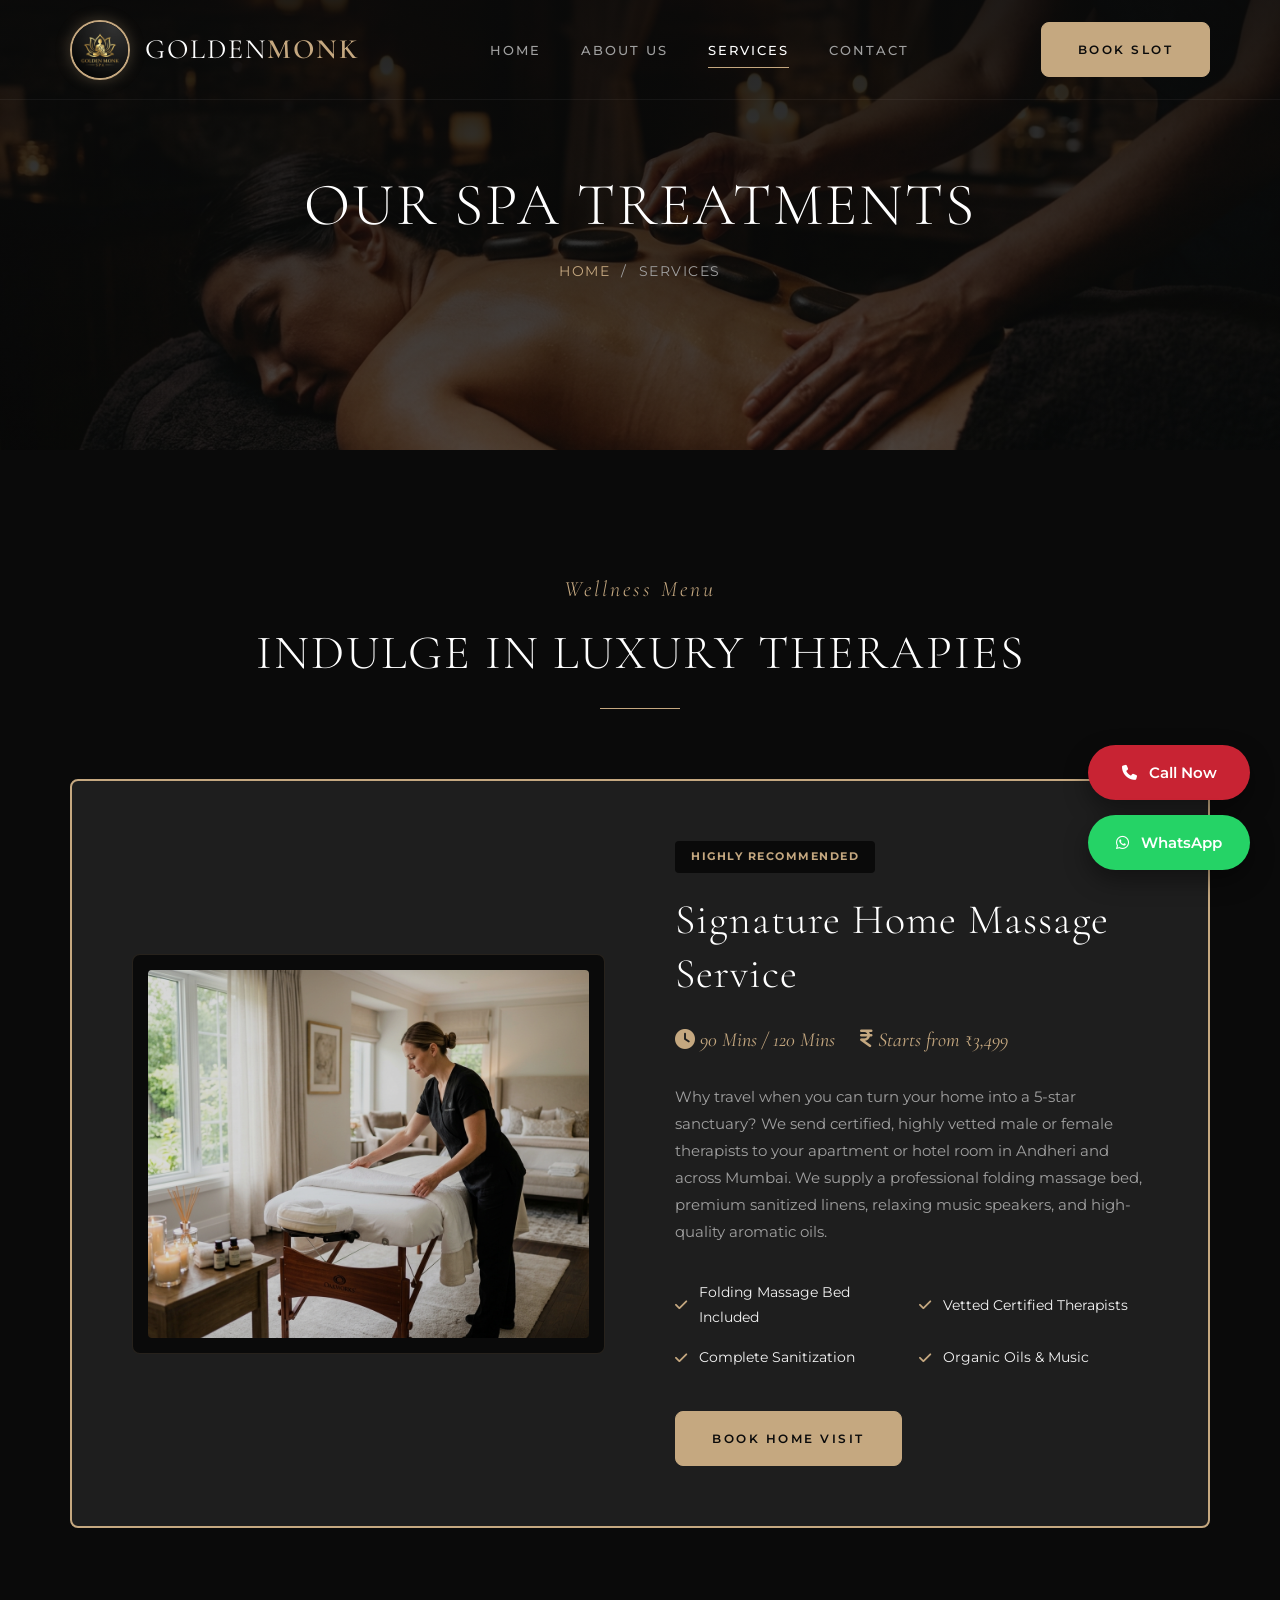
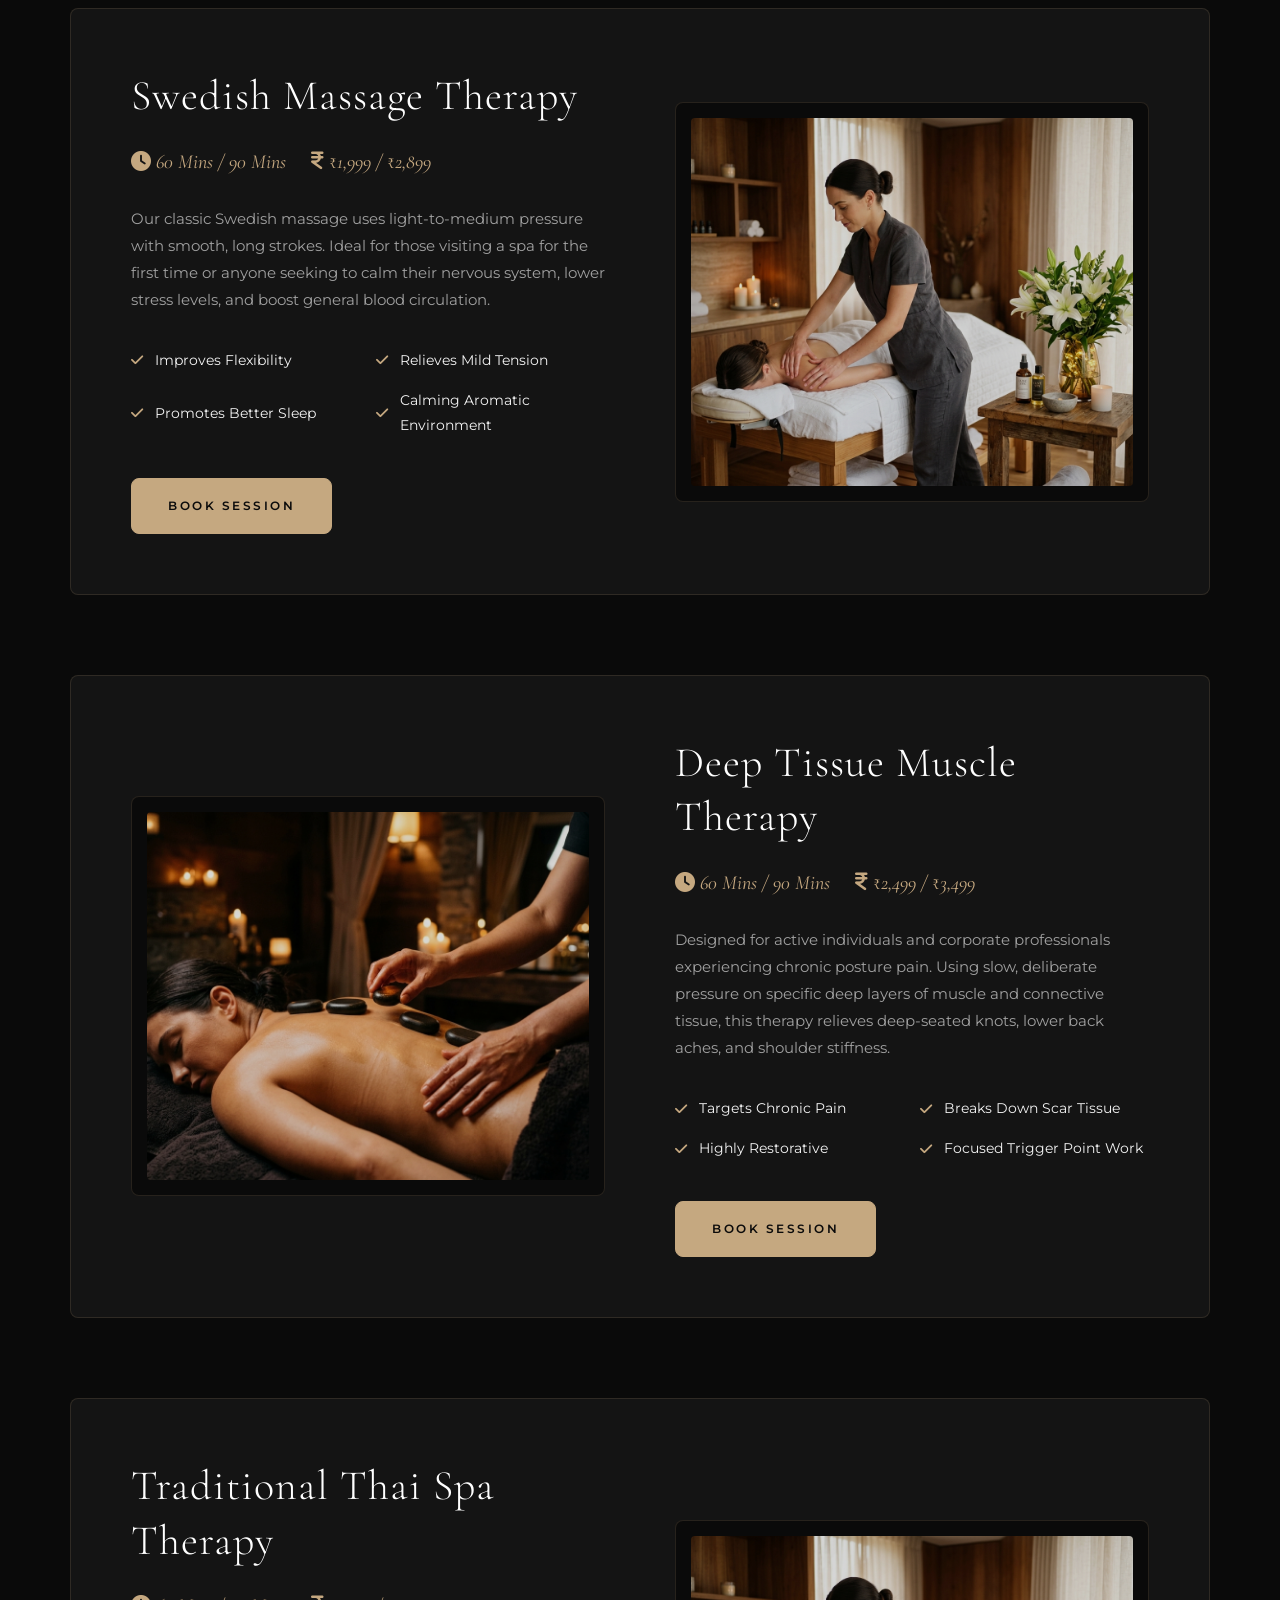
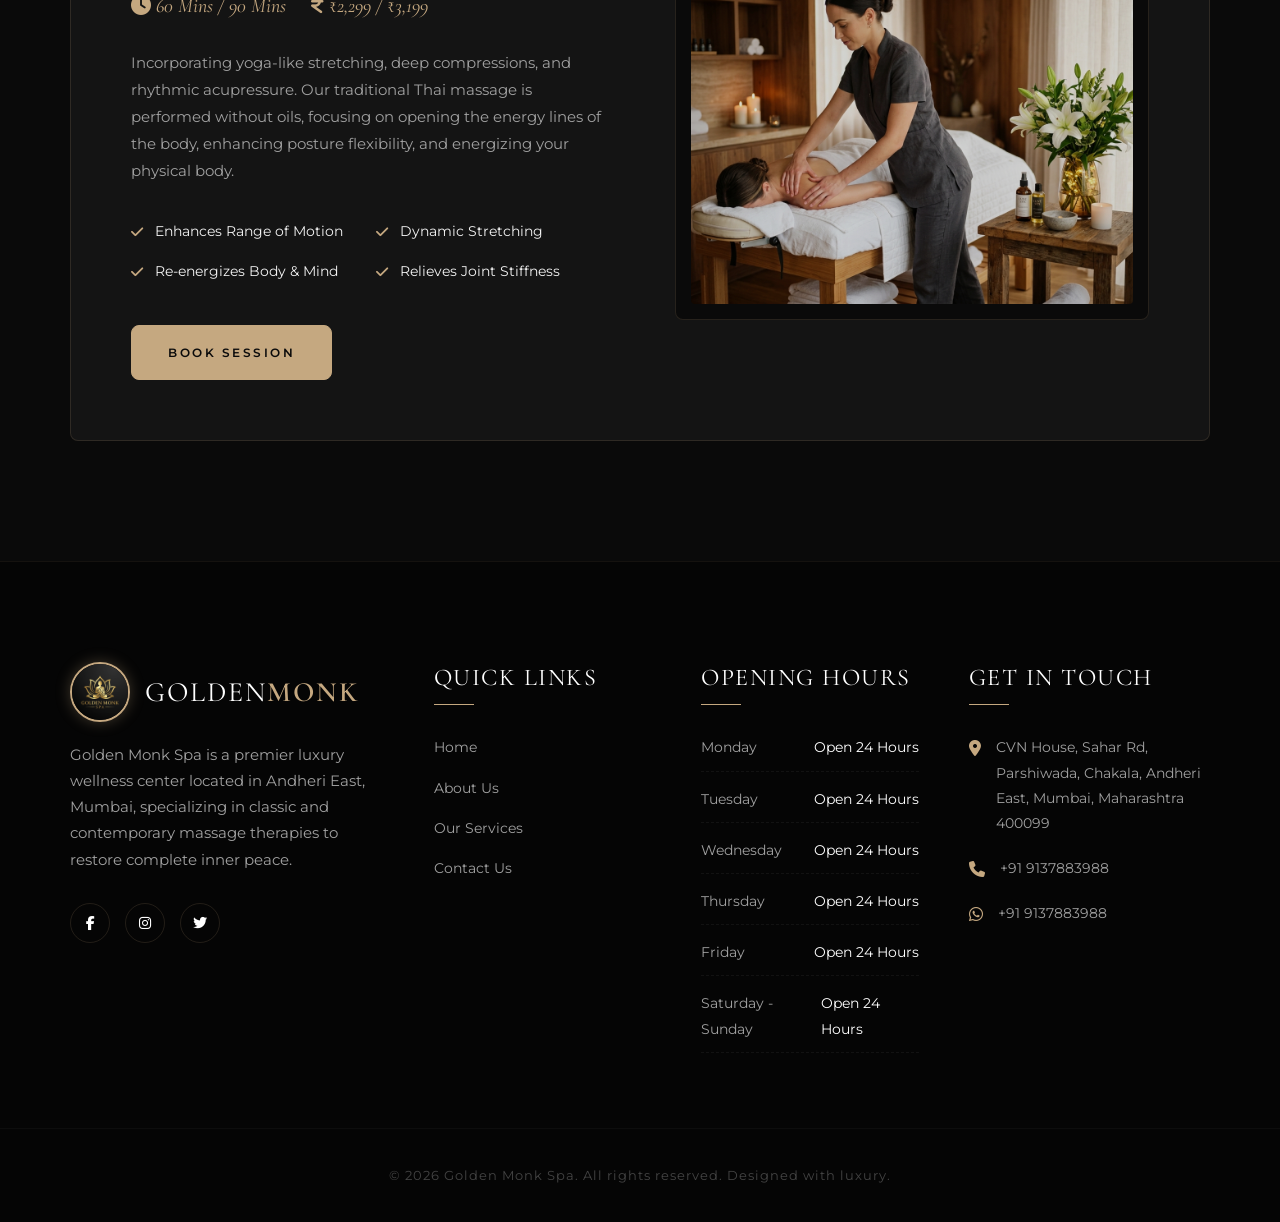
<file: services.html>
<!DOCTYPE html>
<html lang="en">
<head>
    <meta charset="UTF-8">
    <meta http-equiv="X-UA-Compatible" content="IE=edge">
    <meta name="viewport" content="width=device-width, initial-scale=1.0">
    <meta name="description" content="Explore luxury spa and massage therapies at Golden Monk Spa Andheri East. Select from Swedish Massage, Thai Spa, and our custom Home Massage Service in Mumbai.">
    <title>Services | Golden Monk Spa Andheri East | Home Massage Services</title>
    
    <!-- Favicon -->
    <link rel="shortcut icon" href="data:image/svg+xml,<svg xmlns=%22http://www.w3.org/2000/svg%22 viewBox=%220 0 100 100%22><text y=%22.9em%22 font-size=%2290%22>🧘</text></svg>">
    
    <!-- Font Awesome for Icons -->
    <link rel="stylesheet" href="https://cdnjs.cloudflare.com/ajax/libs/font-awesome/6.4.0/css/all.min.css">
    
    <!-- Custom Style Sheet -->
    <link rel="stylesheet" href="style.css">
</head>
<body>

    <!-- Floating Contact Actions -->
    <div class="floating-actions">
        <a href="tel:+919137883988" class="float-btn call" title="Call Now">
            <i class="fa-solid fa-phone"></i> Call Now
        </a>
        <a href="https://wa.me/919137883988" target="_blank" class="float-btn whatsapp" title="WhatsApp Message">
            <i class="fa-brands fa-whatsapp"></i> WhatsApp
        </a>
    </div>

    <!-- Header & Navigation -->
    <header class="site-header sticky">
        <div class="container header-container">
            <a href="index.html" class="logo">
                <img src="assets/images/logo.jpg" alt="Golden Monk Spa Logo" class="logo-img">
                <div class="logo-text">Golden<span>Monk</span></div>
            </a>
            
            <nav class="main-nav">
                <ul class="nav-list">
                    <li><a href="index.html" class="nav-link">Home</a></li>
                    <li><a href="about.html" class="nav-link">About Us</a></li>
                    <li><a href="services.html" class="nav-link active">Services</a></li>
                    <li><a href="contact.html" class="nav-link">Contact</a></li>
                </ul>
            </nav>

            <div class="header-action">
                <a href="index.html#appointment-booking" class="btn-gold">Book Slot</a>
            </div>

            <button class="menu-toggle" aria-label="Toggle navigation Menu">
                <span></span>
                <span></span>
                <span></span>
            </button>
        </div>
    </header>

    <!-- Inner Hero -->
    <section class="inner-hero" style="background-image: url('assets/images/hero.jpg');">
        <div class="inner-hero-content">
            <h1>Our Spa Treatments</h1>
            <div class="breadcrumbs">
                <a href="index.html">Home</a> &nbsp;/&nbsp; <span>Services</span>
            </div>
        </div>
    </section>

    <!-- Full Services Details Section -->
    <section class="section-padding">
        <div class="container">
            <div class="section-title-wrap">
                <span class="section-subtitle">Wellness Menu</span>
                <h2 class="section-title">Indulge In Luxury Therapies</h2>
            </div>

            <div class="services-list-grid">
                
                <!-- Service 1: Home Massage Service (Highlighted) -->
                <div class="services-list-item" style="border: 2px solid var(--color-gold); background-color: var(--color-dark-surface-2);">
                    <div class="services-list-img">
                        <img src="assets/images/home_massage.jpg" alt="Luxury home massage service setup in Mumbai">
                    </div>
                    <div class="services-list-content">
                        <span class="home-service-badge" style="background-color: var(--color-dark); color: var(--color-gold);">Highly Recommended</span>
                        <h3>Signature Home Massage Service</h3>
                        <div class="services-list-meta">
                            <span><i class="fa-solid fa-clock"></i> 90 Mins / 120 Mins</span>
                            <span><i class="fa-solid fa-indian-rupee-sign"></i> Starts from ₹3,499</span>
                        </div>
                        <p class="services-list-desc">Why travel when you can turn your home into a 5-star sanctuary? We send certified, highly vetted male or female therapists to your apartment or hotel room in Andheri and across Mumbai. We supply a professional folding massage bed, premium sanitized linens, relaxing music speakers, and high-quality aromatic oils.</p>
                        
                        <ul class="services-list-features">
                            <li><i class="fa-solid fa-check"></i> Folding Massage Bed Included</li>
                            <li><i class="fa-solid fa-check"></i> Vetted Certified Therapists</li>
                            <li><i class="fa-solid fa-check"></i> Complete Sanitization</li>
                            <li><i class="fa-solid fa-check"></i> Organic Oils & Music</li>
                        </ul>
                        
                        <a href="index.html#appointment-booking" class="btn-gold">Book Home Visit</a>
                    </div>
                </div>

                <!-- Service 2: Swedish Massage -->
                <div class="services-list-item">
                    <div class="services-list-img">
                        <img src="assets/images/massage_service.jpg" alt="Swedish Massage Therapy at Golden Monk Spa">
                    </div>
                    <div class="services-list-content">
                        <h3>Swedish Massage Therapy</h3>
                        <div class="services-list-meta">
                            <span><i class="fa-solid fa-clock"></i> 60 Mins / 90 Mins</span>
                            <span><i class="fa-solid fa-indian-rupee-sign"></i> ₹1,999 / ₹2,899</span>
                        </div>
                        <p class="services-list-desc">Our classic Swedish massage uses light-to-medium pressure with smooth, long strokes. Ideal for those visiting a spa for the first time or anyone seeking to calm their nervous system, lower stress levels, and boost general blood circulation.</p>
                        
                        <ul class="services-list-features">
                            <li><i class="fa-solid fa-check"></i> Improves Flexibility</li>
                            <li><i class="fa-solid fa-check"></i> Relieves Mild Tension</li>
                            <li><i class="fa-solid fa-check"></i> Promotes Better Sleep</li>
                            <li><i class="fa-solid fa-check"></i> Calming Aromatic Environment</li>
                        </ul>
                        
                        <a href="index.html#appointment-booking" class="btn-gold">Book Session</a>
                    </div>
                </div>

                <!-- Service 3: Deep Tissue Massage -->
                <div class="services-list-item">
                    <div class="services-list-img">
                        <img src="assets/images/hero.jpg" alt="Deep tissue muscle work at Golden Monk Spa">
                    </div>
                    <div class="services-list-content">
                        <h3>Deep Tissue Muscle Therapy</h3>
                        <div class="services-list-meta">
                            <span><i class="fa-solid fa-clock"></i> 60 Mins / 90 Mins</span>
                            <span><i class="fa-solid fa-indian-rupee-sign"></i> ₹2,499 / ₹3,499</span>
                        </div>
                        <p class="services-list-desc">Designed for active individuals and corporate professionals experiencing chronic posture pain. Using slow, deliberate pressure on specific deep layers of muscle and connective tissue, this therapy relieves deep-seated knots, lower back aches, and shoulder stiffness.</p>
                        
                        <ul class="services-list-features">
                            <li><i class="fa-solid fa-check"></i> Targets Chronic Pain</li>
                            <li><i class="fa-solid fa-check"></i> Breaks Down Scar Tissue</li>
                            <li><i class="fa-solid fa-check"></i> Highly Restorative</li>
                            <li><i class="fa-solid fa-check"></i> Focused Trigger Point Work</li>
                        </ul>
                        
                        <a href="index.html#appointment-booking" class="btn-gold">Book Session</a>
                    </div>
                </div>

                <!-- Service 4: Traditional Thai Spa -->
                <div class="services-list-item">
                    <div class="services-list-img">
                        <img src="assets/images/massage_service.jpg" alt="Traditional Thai stretching massage">
                    </div>
                    <div class="services-list-content">
                        <h3>Traditional Thai Spa Therapy</h3>
                        <div class="services-list-meta">
                            <span><i class="fa-solid fa-clock"></i> 60 Mins / 90 Mins</span>
                            <span><i class="fa-solid fa-indian-rupee-sign"></i> ₹2,299 / ₹3,199</span>
                        </div>
                        <p class="services-list-desc">Incorporating yoga-like stretching, deep compressions, and rhythmic acupressure. Our traditional Thai massage is performed without oils, focusing on opening the energy lines of the body, enhancing posture flexibility, and energizing your physical body.</p>
                        
                        <ul class="services-list-features">
                            <li><i class="fa-solid fa-check"></i> Enhances Range of Motion</li>
                            <li><i class="fa-solid fa-check"></i> Dynamic Stretching</li>
                            <li><i class="fa-solid fa-check"></i> Re-energizes Body & Mind</li>
                            <li><i class="fa-solid fa-check"></i> Relieves Joint Stiffness</li>
                        </ul>
                        
                        <a href="index.html#appointment-booking" class="btn-gold">Book Session</a>
                    </div>
                </div>

            </div>
        </div>
    </section>

    <!-- Footer -->
    <footer class="site-footer">
        <div class="footer-top">
            <div class="container footer-grid">
                <div class="footer-widget">
                    <a href="index.html" class="logo" style="margin-bottom: 20px;">
                        <img src="assets/images/logo.jpg" alt="Golden Monk Spa Logo" class="logo-img">
                        <div class="logo-text">Golden<span>Monk</span></div>
                    </a>
                    <p class="footer-logo-desc">Golden Monk Spa is a premier luxury wellness center located in Andheri East, Mumbai, specializing in classic and contemporary massage therapies to restore complete inner peace.</p>
                    <div class="footer-socials">
                        <a href="#" class="social-icon" aria-label="Facebook Page"><i class="fa-brands fa-facebook-f"></i></a>
                        <a href="#" class="social-icon" aria-label="Instagram Profile"><i class="fa-brands fa-instagram"></i></a>
                        <a href="#" class="social-icon" aria-label="Twitter Profile"><i class="fa-brands fa-twitter"></i></a>
                    </div>
                </div>

                <div class="footer-widget">
                    <h4 class="footer-widget-title">Quick Links</h4>
                    <ul class="footer-links-list">
                        <li><a href="index.html">Home</a></li>
                        <li><a href="about.html">About Us</a></li>
                        <li><a href="services.html">Our Services</a></li>
                        <li><a href="contact.html">Contact Us</a></li>
                    </ul>
                </div>

                <div class="footer-widget">
                    <h4 class="footer-widget-title">Opening Hours</h4>
                    <ul class="footer-hours-list">
                        <li>Monday <span>Open 24 Hours</span></li>
                        <li>Tuesday <span>Open 24 Hours</span></li>
                        <li>Wednesday <span>Open 24 Hours</span></li>
                        <li>Thursday <span>Open 24 Hours</span></li>
                        <li>Friday <span>Open 24 Hours</span></li>
                        <li>Saturday - Sunday <span>Open 24 Hours</span></li>
                    </ul>
                </div>

                <div class="footer-widget">
                    <h4 class="footer-widget-title">Get In Touch</h4>
                    <ul class="footer-contact-list">
                        <li>
                            <i class="fa-solid fa-location-dot"></i>
                            <span>CVN House, Sahar Rd, Parshiwada, Chakala, Andheri East, Mumbai, Maharashtra 400099</span>
                        </li>
                        <li>
                            <i class="fa-solid fa-phone"></i>
                            <a href="tel:+919137883988">+91 9137883988</a>
                        </li>
                        <li>
                            <i class="fa-brands fa-whatsapp"></i>
                            <a href="https://wa.me/9137883988" target="_blank">+91 9137883988</a>
                        </li>
                    </ul>
                </div>
            </div>
        </div>
        
        <div class="footer-bottom">
            <div class="container">
                <p class="footer-bottom-text">&copy; 2026 Golden Monk Spa. All rights reserved. Designed with luxury.</p>
            </div>
        </div>
    </footer>

    <!-- JavaScript File -->
    <script src="script.js"></script>
</body>
</html>
</file>
<file: style.css>
/* ==========================================================================
   Golden Monk Spa - Premium Dark & Gold Style Sheet
   ========================================================================== */

/* Fonts Import */
@import url('https://fonts.googleapis.com/css2?family=Cormorant+Garamond:ital,wght@0,300;0,400;0,500;0,600;0,700;1,300;1,400&family=Montserrat:wght@200;300;400;500;600;700&display=swap');

:root {
    --font-heading: 'Cormorant Garamond', serif;
    --font-body: 'Montserrat', sans-serif;
    
    /* Colors */
    --color-gold: #c5a880;
    --color-gold-hover: #b0926a;
    --color-gold-light: #e2d2bb;
    --color-dark: #0a0a0a;
    --color-dark-surface: #141414;
    --color-dark-surface-2: #1e1e1e;
    --color-border: rgba(197, 168, 128, 0.15);
    --color-border-hover: rgba(197, 168, 128, 0.4);
    
    --color-text-main: #f3f3f3;
    --color-text-muted: #a0a0a0;
    --color-text-light: #ffffff;
    
    --color-red-accent: #c82333;
    --color-green-whatsapp: #25d366;
    
    /* Layout Constants */
    --max-width: 1200px;
    --header-height: 100px;
    --transition-smooth: all 0.4s cubic-bezier(0.25, 0.46, 0.45, 0.94);
    --border-radius: 8px;
    --shadow: 0 10px 30px rgba(0, 0, 0, 0.5);
}

/* Reset and Base Styles */
* {
    margin: 0;
    padding: 0;
    box-sizing: border-box;
}

html {
    scroll-behavior: smooth;
}

body {
    font-family: var(--font-body);
    font-size: 15px;
    line-height: 1.8;
    color: var(--color-text-main);
    background-color: var(--color-dark);
    overflow-x: hidden;
}

h1, h2, h3, h4, h5, h6 {
    font-family: var(--font-heading);
    color: var(--color-text-light);
    font-weight: 500;
    line-height: 1.3;
    letter-spacing: 1px;
}

a {
    text-decoration: none;
    color: inherit;
    transition: var(--transition-smooth);
}

ul {
    list-style: none;
}

img {
    max-width: 100%;
    height: auto;
    display: block;
}

/* Container */
.container {
    width: 100%;
    max-width: var(--max-width);
    margin: 0 auto;
    padding: 0 30px;
}

/* Section Common Styles */
.section-padding {
    padding: 120px 0;
}

.bg-light {
    background-color: var(--color-dark-surface) !important;
}

.section-title-wrap {
    text-align: center;
    margin-bottom: 70px;
}

.section-subtitle {
    font-family: var(--font-heading);
    font-size: 22px;
    font-style: italic;
    color: var(--color-gold);
    display: block;
    margin-bottom: 12px;
    letter-spacing: 3px;
    font-weight: 300;
}

.section-title {
    font-size: 48px;
    font-weight: 300;
    letter-spacing: 2px;
    text-transform: uppercase;
    position: relative;
    padding-bottom: 25px;
    display: inline-block;
    color: var(--color-text-light);
}

.section-title::after {
    content: '';
    position: absolute;
    bottom: 0;
    left: 50%;
    transform: translateX(-50%);
    width: 80px;
    height: 1px;
    background-color: var(--color-gold);
}

/* Buttons */
.btn-gold {
    display: inline-block;
    padding: 16px 36px;
    background-color: var(--color-gold);
    color: var(--color-dark);
    font-size: 12px;
    font-weight: 600;
    text-transform: uppercase;
    letter-spacing: 2.5px;
    border: 1px solid var(--color-gold);
    cursor: pointer;
    transition: var(--transition-smooth);
    border-radius: var(--border-radius);
}

.btn-gold:hover {
    background-color: transparent;
    color: var(--color-gold);
    border-color: var(--color-gold);
    transform: translateY(-2px);
    box-shadow: 0 5px 15px rgba(197, 168, 128, 0.2);
}

.btn-outline {
    display: inline-block;
    padding: 16px 36px;
    background-color: transparent;
    color: var(--color-text-light);
    font-size: 12px;
    font-weight: 600;
    text-transform: uppercase;
    letter-spacing: 2.5px;
    border: 1px solid var(--color-border);
    cursor: pointer;
    transition: var(--transition-smooth);
    border-radius: var(--border-radius);
}

.btn-outline:hover {
    background-color: var(--color-text-light);
    color: var(--color-dark);
    border-color: var(--color-text-light);
    transform: translateY(-2px);
}

/* Floating Contact Actions */
.floating-actions {
    position: fixed;
    bottom: 30px;
    right: 30px;
    z-index: 999;
    display: flex;
    flex-direction: column;
    gap: 15px;
}

.float-btn {
    display: flex;
    align-items: center;
    justify-content: center;
    gap: 12px;
    padding: 14px 28px;
    border-radius: 40px;
    color: var(--color-text-light);
    font-size: 15px;
    font-weight: 600;
    box-shadow: 0 10px 25px rgba(0, 0, 0, 0.4);
    transition: var(--transition-smooth);
}

.float-btn.whatsapp {
    background-color: var(--color-green-whatsapp);
}

.float-btn.whatsapp:hover {
    background-color: #20ba5a;
    transform: translateY(-5px) scale(1.05);
}

.float-btn.call {
    background-color: var(--color-red-accent);
}

.float-btn.call:hover {
    background-color: #a81c2b;
    transform: translateY(-5px) scale(1.05);
}

/* Navigation & Header */
.site-header {
    height: var(--header-height);
    position: absolute;
    top: 0;
    left: 0;
    width: 100%;
    z-index: 100;
    background-color: transparent;
    border-bottom: 1px solid rgba(255, 255, 255, 0.05);
    transition: var(--transition-smooth);
}

.site-header.sticky {
    position: fixed;
    background-color: rgba(10, 10, 10, 0.95);
    backdrop-filter: blur(15px);
    border-bottom: 1px solid rgba(197, 168, 128, 0.1);
    box-shadow: var(--shadow);
    height: 90px;
}

.header-container {
    height: 100%;
    display: flex;
    align-items: center;
    justify-content: space-between;
}

/* Logo Design */
.logo {
    display: flex;
    align-items: center;
    gap: 15px;
}

.logo-img {
    height: 60px;
    width: 60px;
    object-fit: cover;
    border-radius: 50%;
    border: 2px solid var(--color-gold);
    box-shadow: 0 0 15px rgba(197, 168, 128, 0.3);
    transition: var(--transition-smooth);
}

.logo:hover .logo-img {
    transform: rotate(10deg) scale(1.05);
}

.logo-text {
    font-family: var(--font-heading);
    font-size: 28px;
    letter-spacing: 2px;
    color: var(--color-text-light);
    font-weight: 400;
    text-transform: uppercase;
}

.logo-text span {
    color: var(--color-gold);
    font-weight: 600;
}

.main-nav {
    display: flex;
    align-items: center;
}

.nav-list {
    display: flex;
    gap: 40px;
}

.nav-link {
    color: var(--color-text-muted);
    font-size: 13px;
    text-transform: uppercase;
    letter-spacing: 2px;
    font-weight: 500;
    padding: 10px 0;
    position: relative;
}

.nav-link:hover, .nav-link.active {
    color: var(--color-text-light);
}

.nav-link::after {
    content: '';
    position: absolute;
    bottom: 0;
    left: 0;
    width: 0;
    height: 1px;
    background-color: var(--color-gold);
    transition: var(--transition-smooth);
}

.nav-link:hover::after, .nav-link.active::after {
    width: 100%;
}

.header-action {
    display: block;
}

/* Mobile Toggle */
.menu-toggle {
    display: none;
    flex-direction: column;
    justify-content: space-between;
    width: 30px;
    height: 20px;
    background: transparent;
    border: none;
    cursor: pointer;
    z-index: 101;
}

.menu-toggle span {
    display: block;
    width: 100%;
    height: 2px;
    background-color: var(--color-text-light);
    transition: var(--transition-smooth);
}

/* Hero Section */
.hero-section {
    height: 100vh;
    min-height: 700px;
    background-size: cover;
    background-position: center;
    background-repeat: no-repeat;
    position: relative;
    display: flex;
    align-items: center;
    color: var(--color-text-light);
}

.hero-overlay {
    position: absolute;
    top: 0;
    left: 0;
    width: 100%;
    height: 100%;
    background: radial-gradient(circle at 20% 50%, rgba(10, 10, 10, 0.95) 0%, rgba(10, 10, 10, 0.5) 100%);
    z-index: 1;
}

.hero-content {
    position: relative;
    z-index: 2;
    max-width: 700px;
}

.hero-subtitle {
    font-family: var(--font-heading);
    font-size: 26px;
    color: var(--color-gold);
    font-style: italic;
    margin-bottom: 20px;
    display: block;
    letter-spacing: 2px;
    animation: fadeInUp 1s ease;
}

.hero-title {
    font-size: 72px;
    font-weight: 300;
    margin-bottom: 30px;
    line-height: 1.1;
    text-transform: uppercase;
    letter-spacing: 2px;
    animation: fadeInUp 1.2s ease;
}

.hero-title span {
    font-weight: 600;
    color: var(--color-gold);
}

.hero-desc {
    font-size: 16px;
    color: var(--color-text-muted);
    margin-bottom: 45px;
    animation: fadeInUp 1.4s ease;
    max-width: 580px;
}

.hero-buttons {
    display: flex;
    gap: 20px;
    animation: fadeInUp 1.6s ease;
}

/* Ticker Headline */
.ticker-container {
    background-color: var(--color-gold);
    color: var(--color-dark);
    padding: 18px 0;
    overflow: hidden;
    white-space: nowrap;
}

.ticker-wrap {
    display: inline-block;
    animation: ticker 40s linear infinite;
}

.ticker-item {
    display: inline-block;
    font-family: var(--font-heading);
    font-size: 22px;
    font-weight: 600;
    letter-spacing: 2.5px;
    text-transform: uppercase;
    margin-right: 60px;
    color: var(--color-dark);
}

.ticker-item i {
    font-size: 15px;
    margin-left: 15px;
    vertical-align: middle;
    color: var(--color-dark);
}

/* Home About Section */
.home-about-wrapper {
    display: grid;
    grid-template-columns: 1fr 1fr;
    gap: 80px;
    align-items: center;
}

.home-about-img {
    position: relative;
    border: 1px solid var(--color-gold);
    padding: 20px;
    border-radius: var(--border-radius);
    background-color: var(--color-dark-surface);
}

.home-about-img img {
    width: 100%;
    filter: brightness(0.85);
    border-radius: calc(var(--border-radius) - 4px);
    transition: var(--transition-smooth);
}

.home-about-img:hover img {
    filter: brightness(1);
}

.home-about-content h2 {
    font-size: 48px;
    margin-bottom: 25px;
    font-weight: 300;
}

.home-about-content p {
    color: var(--color-text-muted);
    margin-bottom: 30px;
    font-size: 16px;
}

.about-features {
    display: grid;
    grid-template-columns: 1fr 1fr;
    gap: 30px;
    margin-top: 40px;
}

.feature-box {
    display: flex;
    align-items: flex-start;
    gap: 20px;
    background-color: var(--color-dark-surface);
    padding: 25px;
    border-radius: var(--border-radius);
    border: 1px solid var(--color-border);
    transition: var(--transition-smooth);
}

.feature-box:hover {
    border-color: var(--color-border-hover);
    transform: translateY(-5px);
}

.feature-icon {
    font-size: 28px;
    color: var(--color-gold);
}

.feature-text h4 {
    font-size: 20px;
    margin-bottom: 8px;
    color: var(--color-text-light);
}

.feature-text p {
    font-size: 13px;
    color: var(--color-text-muted);
    margin-bottom: 0;
}

/* Popular Services Tabs Section */
.tabs-navigation {
    display: flex;
    justify-content: center;
    gap: 20px;
    margin-bottom: 60px;
    flex-wrap: wrap;
}

.tab-btn {
    padding: 14px 28px;
    background-color: var(--color-dark-surface);
    border: 1px solid var(--color-border);
    color: var(--color-text-muted);
    font-family: var(--font-body);
    font-size: 13px;
    font-weight: 600;
    text-transform: uppercase;
    letter-spacing: 1.5px;
    cursor: pointer;
    border-radius: var(--border-radius);
    transition: var(--transition-smooth);
}

.tab-btn.active, .tab-btn:hover {
    background-color: var(--color-gold);
    border-color: var(--color-gold);
    color: var(--color-dark);
    box-shadow: 0 5px 15px rgba(197, 168, 128, 0.25);
}

.tab-content {
    display: none;
}

.tab-content.active {
    display: grid;
    grid-template-columns: repeat(3, 1fr);
    gap: 30px;
    animation: fadeIn 0.8s ease;
}

/* Service Cards */
.service-card {
    background-color: var(--color-dark-surface);
    border: 1px solid var(--color-border);
    padding: 50px 35px;
    text-align: center;
    transition: var(--transition-smooth);
    position: relative;
    overflow: hidden;
    border-radius: var(--border-radius);
}

.service-card:hover {
    transform: translateY(-10px);
    border-color: var(--color-gold);
    box-shadow: 0 20px 40px rgba(0, 0, 0, 0.6);
}

.service-card::before {
    content: '';
    position: absolute;
    top: 0;
    left: 0;
    width: 100%;
    height: 4px;
    background-color: var(--color-gold);
    transform: scaleX(0);
    transition: var(--transition-smooth);
}

.service-card:hover::before {
    transform: scaleX(1);
}

.service-card-icon {
    width: 70px;
    height: 70px;
    margin: 0 auto 30px;
    fill: var(--color-gold);
    filter: drop-shadow(0 0 10px rgba(197, 168, 128, 0.2));
}

.service-card-title {
    font-size: 26px;
    margin-bottom: 20px;
    font-weight: 500;
    color: var(--color-text-light);
}

.service-card-desc {
    color: var(--color-text-muted);
    font-size: 14px;
    margin-bottom: 25px;
}

.service-card-price {
    font-family: var(--font-heading);
    font-size: 24px;
    color: var(--color-gold);
    font-weight: 600;
    margin-bottom: 30px;
    display: block;
}

/* Special Banner Section */
.promo-banner {
    position: relative;
    background-size: cover;
    background-position: center;
    padding: 140px 0;
    color: var(--color-text-light);
    text-align: center;
    border-radius: var(--border-radius);
    overflow: hidden;
}

.promo-banner::before {
    content: '';
    position: absolute;
    top: 0;
    left: 0;
    width: 100%;
    height: 100%;
    background: linear-gradient(to bottom, rgba(10, 10, 10, 0.95), rgba(10, 10, 10, 0.75));
}

.promo-banner-content {
    position: relative;
    z-index: 2;
    max-width: 800px;
    margin: 0 auto;
    padding: 0 20px;
}

.promo-tag {
    font-family: var(--font-heading);
    font-size: 24px;
    color: var(--color-gold);
    font-style: italic;
    letter-spacing: 3px;
    margin-bottom: 20px;
    display: block;
}

.promo-banner-content h2 {
    font-size: 56px;
    margin-bottom: 30px;
    font-weight: 300;
    color: var(--color-text-light);
}

.promo-banner-content p {
    color: var(--color-text-muted);
    margin-bottom: 45px;
    font-size: 18px;
    line-height: 1.8;
}

/* Slot Booking Section */
.booking-section-wrapper {
    display: grid;
    grid-template-columns: 1fr 1.1fr;
    gap: 80px;
}

.booking-info h3 {
    font-size: 42px;
    margin-bottom: 25px;
    font-weight: 300;
}

.booking-info p {
    color: var(--color-text-muted);
    margin-bottom: 40px;
    font-size: 16px;
}

.info-item {
    display: flex;
    align-items: center;
    gap: 20px;
    margin-bottom: 25px;
    background-color: var(--color-dark-surface);
    padding: 20px 25px;
    border-radius: var(--border-radius);
    border: 1px solid var(--color-border);
}

.info-item-icon {
    width: 54px;
    height: 54px;
    background-color: rgba(197, 168, 128, 0.08);
    border-radius: 50%;
    display: flex;
    align-items: center;
    justify-content: center;
    color: var(--color-gold);
    font-size: 20px;
    flex-shrink: 0;
}

.info-item-text span {
    display: block;
    font-size: 12px;
    color: var(--color-text-muted);
    text-transform: uppercase;
    letter-spacing: 1.5px;
    margin-bottom: 4px;
}

.info-item-text p {
    font-size: 15px;
    font-weight: 500;
    margin-bottom: 0;
    color: var(--color-text-light);
}

.booking-form-box {
    background-color: var(--color-dark-surface);
    padding: 60px 50px;
    border: 1px solid var(--color-border);
    border-radius: var(--border-radius);
    box-shadow: var(--shadow);
}

.booking-form-box h3 {
    font-size: 36px;
    margin-bottom: 15px;
    color: var(--color-text-light);
    font-weight: 300;
}

.booking-form-box p {
    color: var(--color-text-muted);
    margin-bottom: 40px;
}

.booking-form {
    display: flex;
    flex-direction: column;
    gap: 25px;
}

.form-row {
    display: grid;
    grid-template-columns: 1fr 1fr;
    gap: 25px;
}

.form-group {
    display: flex;
    flex-direction: column;
}

.form-control {
    background-color: rgba(255, 255, 255, 0.03);
    border: 1px solid var(--color-border);
    padding: 16px 24px;
    color: var(--color-text-light);
    font-family: var(--font-body);
    font-size: 14px;
    transition: var(--transition-smooth);
    border-radius: var(--border-radius);
    width: 100%;
    max-width: 100%;
}

.form-control:focus {
    outline: none;
    border-color: var(--color-gold);
    background-color: rgba(255, 255, 255, 0.06);
    box-shadow: 0 0 10px rgba(197, 168, 128, 0.15);
}

select.form-control option {
    background-color: var(--color-dark-surface-2);
    color: var(--color-text-light);
    padding: 10px;
}

.booking-form .btn-gold {
    width: 100%;
    margin-top: 15px;
    padding: 18px 0;
}

/* Testimonials */
.testimonials-slider {
    position: relative;
    max-width: 900px;
    margin: 0 auto;
    overflow: hidden;
}

.testimonial-slide {
    text-align: center;
    padding: 40px 20px;
    display: none;
}

.testimonial-slide.active {
    display: block;
    animation: fadeIn 1s ease;
}

.testimonial-stars {
    color: var(--color-gold);
    font-size: 18px;
    margin-bottom: 30px;
    letter-spacing: 2px;
}

.testimonial-text {
    font-family: var(--font-heading);
    font-size: 32px;
    line-height: 1.6;
    font-style: italic;
    color: var(--color-text-light);
    margin-bottom: 40px;
    font-weight: 300;
}

.testimonial-author h5 {
    font-size: 20px;
    font-weight: 500;
    color: var(--color-gold);
    margin-bottom: 6px;
    text-transform: uppercase;
    letter-spacing: 1px;
}

.testimonial-author span {
    font-size: 12px;
    color: var(--color-text-muted);
    text-transform: uppercase;
    letter-spacing: 1.5px;
}

.slider-controls {
    display: flex;
    justify-content: center;
    gap: 15px;
    margin-top: 40px;
}

.slider-dot {
    width: 8px;
    height: 8px;
    border-radius: 50%;
    background-color: rgba(255, 255, 255, 0.15);
    cursor: pointer;
    transition: var(--transition-smooth);
}

.slider-dot.active {
    background-color: var(--color-gold);
    width: 25px;
    border-radius: 5px;
}

/* Gallery Section */
.gallery-grid {
    display: grid;
    grid-template-columns: repeat(4, 1fr);
    gap: 25px;
}

.gallery-item {
    position: relative;
    overflow: hidden;
    aspect-ratio: 1.1;
    border: 1px solid var(--color-border);
    border-radius: var(--border-radius);
    background-color: var(--color-dark-surface);
}

.gallery-item img {
    width: 100%;
    height: 100%;
    object-fit: cover;
    transition: var(--transition-smooth);
    filter: brightness(0.8);
}

.gallery-overlay {
    position: absolute;
    top: 0;
    left: 0;
    width: 100%;
    height: 100%;
    background: rgba(10, 10, 10, 0.85);
    display: flex;
    align-items: center;
    justify-content: center;
    opacity: 0;
    transition: var(--transition-smooth);
}

.gallery-icon {
    font-size: 28px;
    color: var(--color-gold);
    transform: translateY(20px);
    transition: var(--transition-smooth);
}

.gallery-item:hover img {
    transform: scale(1.08);
    filter: brightness(0.95);
}

.gallery-item:hover .gallery-overlay {
    opacity: 1;
}

.gallery-item:hover .gallery-icon {
    transform: translateY(0);
}

/* Footer Section */
.site-footer {
    background-color: #050505;
    color: var(--color-text-muted);
    font-size: 14px;
    border-top: 1px solid rgba(197, 168, 128, 0.08);
}

.footer-top {
    padding: 100px 0 60px;
}

.footer-grid {
    display: grid;
    grid-template-columns: 1.3fr 0.9fr 0.9fr 1fr;
    gap: 50px;
}

.footer-widget-title {
    font-size: 24px;
    color: var(--color-text-light);
    margin-bottom: 30px;
    position: relative;
    padding-bottom: 12px;
    text-transform: uppercase;
    letter-spacing: 1.5px;
    font-weight: 400;
}

.footer-widget-title::after {
    content: '';
    position: absolute;
    bottom: 0;
    left: 0;
    width: 40px;
    height: 1px;
    background-color: var(--color-gold);
}

.footer-logo-desc {
    margin-bottom: 30px;
    font-size: 14.5px;
    line-height: 1.8;
}

.footer-socials {
    display: flex;
    gap: 15px;
}

.social-icon {
    width: 40px;
    height: 40px;
    border: 1px solid var(--color-border);
    border-radius: 50%;
    display: flex;
    align-items: center;
    justify-content: center;
    transition: var(--transition-smooth);
    color: var(--color-text-light);
}

.social-icon:hover {
    background-color: var(--color-gold);
    border-color: var(--color-gold);
    color: var(--color-dark);
    transform: translateY(-3px);
}

.footer-links-list li {
    margin-bottom: 15px;
}

.footer-links-list a {
    position: relative;
}

.footer-links-list a:hover {
    color: var(--color-text-light);
    padding-left: 8px;
}

.footer-contact-list li {
    display: flex;
    gap: 15px;
    margin-bottom: 20px;
}

.footer-contact-list i {
    color: var(--color-gold);
    margin-top: 5px;
    font-size: 16px;
}

.footer-hours-list li {
    display: flex;
    justify-content: space-between;
    margin-bottom: 15px;
    padding-bottom: 10px;
    border-bottom: 1px dashed rgba(255, 255, 255, 0.05);
}

.footer-hours-list span {
    color: var(--color-text-light);
}

.footer-bottom {
    padding: 35px 0;
    border-top: 1px solid rgba(255, 255, 255, 0.03);
    text-align: center;
}

.footer-bottom-text {
    font-size: 13px;
    color: rgba(255, 255, 255, 0.25);
    letter-spacing: 1px;
}

/* Service Detail Layout / Services Page Styling */
.inner-hero {
    height: 50vh;
    min-height: 400px;
    background-size: cover;
    background-position: center;
    position: relative;
    display: flex;
    align-items: center;
    color: var(--color-text-light);
    text-align: center;
}

.inner-hero::before {
    content: '';
    position: absolute;
    top: 0;
    left: 0;
    width: 100%;
    height: 100%;
    background: linear-gradient(to bottom, rgba(10, 10, 10, 0.9), rgba(10, 10, 10, 0.7));
}

.inner-hero-content {
    position: relative;
    z-index: 2;
    margin: 0 auto;
}

.inner-hero-content h1 {
    font-size: 60px;
    color: var(--color-text-light);
    margin-bottom: 15px;
    font-weight: 300;
    text-transform: uppercase;
    letter-spacing: 2px;
}

.breadcrumbs {
    font-size: 14px;
    color: var(--color-text-muted);
    letter-spacing: 1.5px;
    text-transform: uppercase;
}

.breadcrumbs a {
    color: var(--color-gold);
}

/* Full Services List Styling */
.services-list-grid {
    display: flex;
    flex-direction: column;
    gap: 80px;
}

.services-list-item {
    display: grid;
    grid-template-columns: 1fr 1fr;
    gap: 70px;
    align-items: center;
    padding: 60px;
    background-color: var(--color-dark-surface);
    border: 1px solid var(--color-border);
    border-radius: var(--border-radius);
    transition: var(--transition-smooth);
}

.services-list-item:hover {
    border-color: var(--color-border-hover);
}

.services-list-item:nth-child(even) {
    direction: rtl;
}

.services-list-item:nth-child(even) .services-list-content {
    direction: ltr;
}

.services-list-img {
    height: 400px;
    overflow: hidden;
    border: 1px solid var(--color-border);
    padding: 15px;
    background-color: var(--color-dark);
    border-radius: var(--border-radius);
}

.services-list-img img {
    width: 100%;
    height: 100%;
    object-fit: cover;
    transition: var(--transition-smooth);
    border-radius: calc(var(--border-radius) - 4px);
    filter: brightness(0.85);
}

.services-list-item:hover .services-list-img img {
    transform: scale(1.04);
    filter: brightness(1);
}

.services-list-content h3 {
    font-size: 42px;
    margin-bottom: 20px;
    font-weight: 300;
    color: var(--color-text-light);
}

.services-list-meta {
    display: flex;
    gap: 25px;
    margin-bottom: 25px;
    font-family: var(--font-heading);
    font-size: 20px;
    font-style: italic;
    color: var(--color-gold);
}

.services-list-desc {
    color: var(--color-text-muted);
    margin-bottom: 35px;
    font-size: 15px;
    line-height: 1.8;
}

.services-list-features {
    margin-bottom: 40px;
    display: grid;
    grid-template-columns: 1fr 1fr;
    gap: 15px;
}

.services-list-features li {
    display: flex;
    align-items: center;
    gap: 12px;
    font-size: 14px;
    color: var(--color-text-main);
}

.services-list-features li i {
    color: var(--color-gold);
}

/* Home Service Specific Badge */
.home-service-badge {
    display: inline-block;
    padding: 6px 16px;
    background-color: var(--color-gold);
    color: var(--color-dark);
    font-size: 11px;
    font-weight: 700;
    text-transform: uppercase;
    letter-spacing: 1.5px;
    margin-bottom: 20px;
    border-radius: 4px;
}

/* Map Section in Contact */
.contact-grid {
    display: grid;
    grid-template-columns: 1fr 1.1fr;
    gap: 80px;
}

.contact-card-box {
    display: flex;
    flex-direction: column;
    gap: 30px;
}

.contact-detail-card {
    background-color: var(--color-dark-surface);
    padding: 35px;
    border: 1px solid var(--color-border);
    border-radius: var(--border-radius);
    display: flex;
    gap: 25px;
    align-items: flex-start;
    transition: var(--transition-smooth);
}

.contact-detail-card:hover {
    border-color: var(--color-border-hover);
    transform: translateY(-3px);
}

.contact-detail-icon {
    font-size: 24px;
    color: var(--color-gold);
    background-color: rgba(197, 168, 128, 0.08);
    width: 60px;
    height: 60px;
    display: flex;
    align-items: center;
    justify-content: center;
    border-radius: 50%;
    flex-shrink: 0;
}

.contact-detail-text h4 {
    font-size: 22px;
    margin-bottom: 8px;
    color: var(--color-text-light);
}

.contact-detail-text p {
    color: var(--color-text-muted);
}

.map-container {
    height: 500px;
    width: 100%;
    border: 1px solid var(--color-border);
    padding: 15px;
    background-color: var(--color-dark-surface);
    border-radius: var(--border-radius);
}

.map-container iframe {
    width: 100%;
    height: 100%;
    border: 0;
    border-radius: calc(var(--border-radius) - 4px);
    filter: invert(90%) hue-rotate(180deg);
}

/* Animations */
@keyframes fadeInUp {
    from {
        opacity: 0;
        transform: translateY(30px);
    }
    to {
        opacity: 1;
        transform: translateY(0);
    }
}

@keyframes fadeIn {
    from {
        opacity: 0;
    }
    to {
        opacity: 1;
    }
}

@keyframes ticker {
    0% {
        transform: translate3d(0, 0, 0);
    }
    100% {
        transform: translate3d(-50%, 0, 0);
    }
}

/* Responsive Styles */
@media (max-width: 1024px) {
    .hero-title {
        font-size: 56px;
    }
    
    .tab-content.active {
        grid-template-columns: repeat(2, 1fr);
    }
    
    .gallery-grid {
        grid-template-columns: repeat(2, 1fr);
    }
    
    .footer-grid {
        grid-template-columns: repeat(2, 1fr);
        gap: 40px;
    }
    
    .home-about-wrapper {
        grid-template-columns: 1fr;
        gap: 50px;
    }
    
    .booking-section-wrapper {
        grid-template-columns: 1fr;
        gap: 50px;
    }
    
    .services-list-item {
        grid-template-columns: 1fr;
        gap: 40px;
        padding: 40px;
    }
    
    .services-list-item:nth-child(even) {
        direction: ltr;
    }
    
    .contact-grid {
        grid-template-columns: 1fr;
        gap: 50px;
    }
}

@media (max-width: 768px) {
    :root {
        --header-height: 80px;
    }
    
    body {
        padding-bottom: 90px; /* Space so floating action buttons don't block bottom content */
    }
    
    .section-padding {
        padding: 60px 0;
    }
    
    .container {
        padding: 0 20px;
    }
    
    .menu-toggle {
        display: flex;
    }
    
    .main-nav {
        position: fixed;
        top: 0;
        right: -100%;
        width: 270px;
        height: 100vh;
        background-color: var(--color-dark-surface-2);
        z-index: 100;
        flex-direction: column;
        justify-content: center;
        transition: var(--transition-smooth);
        box-shadow: -10px 0 30px rgba(0, 0, 0, 0.7);
        border-left: 1px solid var(--color-border);
    }
    
    .main-nav.open {
        right: 0;
    }
    
    .nav-list {
        flex-direction: column;
        align-items: center;
        gap: 25px;
    }
    
    .nav-link {
        font-size: 15px;
    }
    
    .header-action {
        display: none;
    }
    
    .hero-title {
        font-size: 36px;
    }
    
    .hero-desc {
        margin-bottom: 30px;
        font-size: 14px;
    }
    
    .section-title {
        font-size: 30px;
    }
    
    .home-about-content h2, 
    .booking-info h3, 
    .services-list-content h3 {
        font-size: 28px;
        margin-bottom: 12px;
    }
    
    .about-features {
        grid-template-columns: 1fr;
        gap: 15px;
    }
    
    .feature-box {
        padding: 15px 20px;
    }
    
    .tab-content.active {
        grid-template-columns: 1fr;
        gap: 20px;
    }
    
    .tab-btn {
        padding: 10px 16px;
        font-size: 12px;
    }
    
    .service-card {
        padding: 35px 20px;
    }
    
    .booking-form-box {
        padding: 35px 20px;
    }
    
    .booking-form-box h3 {
        font-size: 24px;
    }
    
    .form-row {
        grid-template-columns: 1fr;
        gap: 15px;
    }
    
    .services-list-item {
        padding: 25px 15px;
        gap: 20px;
    }
    
    .services-list-img {
        height: 220px;
        padding: 5px;
    }
    
    .services-list-features {
        grid-template-columns: 1fr;
        gap: 10px;
        margin-bottom: 25px;
    }
    
    .testimonial-text {
        font-size: 18px;
        line-height: 1.5;
        margin-bottom: 20px;
    }
    
    .inner-hero {
        min-height: 220px;
        height: 35vh;
    }
    
    .inner-hero-content h1 {
        font-size: 30px;
    }
    
    .map-container {
        height: 300px;
    }
    
    .floating-actions {
        bottom: 15px;
        right: 15px;
        left: 15px;
        flex-direction: row;
        gap: 10px;
    }
    
    .float-btn {
        flex: 1;
        padding: 10px 12px;
        font-size: 12.5px;
        border-radius: 25px;
    }
}

@media (max-width: 480px) {
    .logo-img {
        height: 40px;
        width: 40px;
    }
    
    .logo-text {
        font-size: 16px;
        letter-spacing: 0.5px;
    }
    
    .hero-title {
        font-size: 28px;
    }
    
    .hero-buttons {
        flex-direction: column;
        width: 100%;
        gap: 10px;
    }
    
    .hero-buttons .btn-gold,
    .hero-buttons .btn-outline {
        width: 100%;
        text-align: center;
    }
    
    .section-title {
        font-size: 26px;
    }
    
    .footer-grid {
        grid-template-columns: 1fr;
        gap: 25px;
    }
    
    .gallery-grid {
        grid-template-columns: 1fr;
    }
}
</file>
